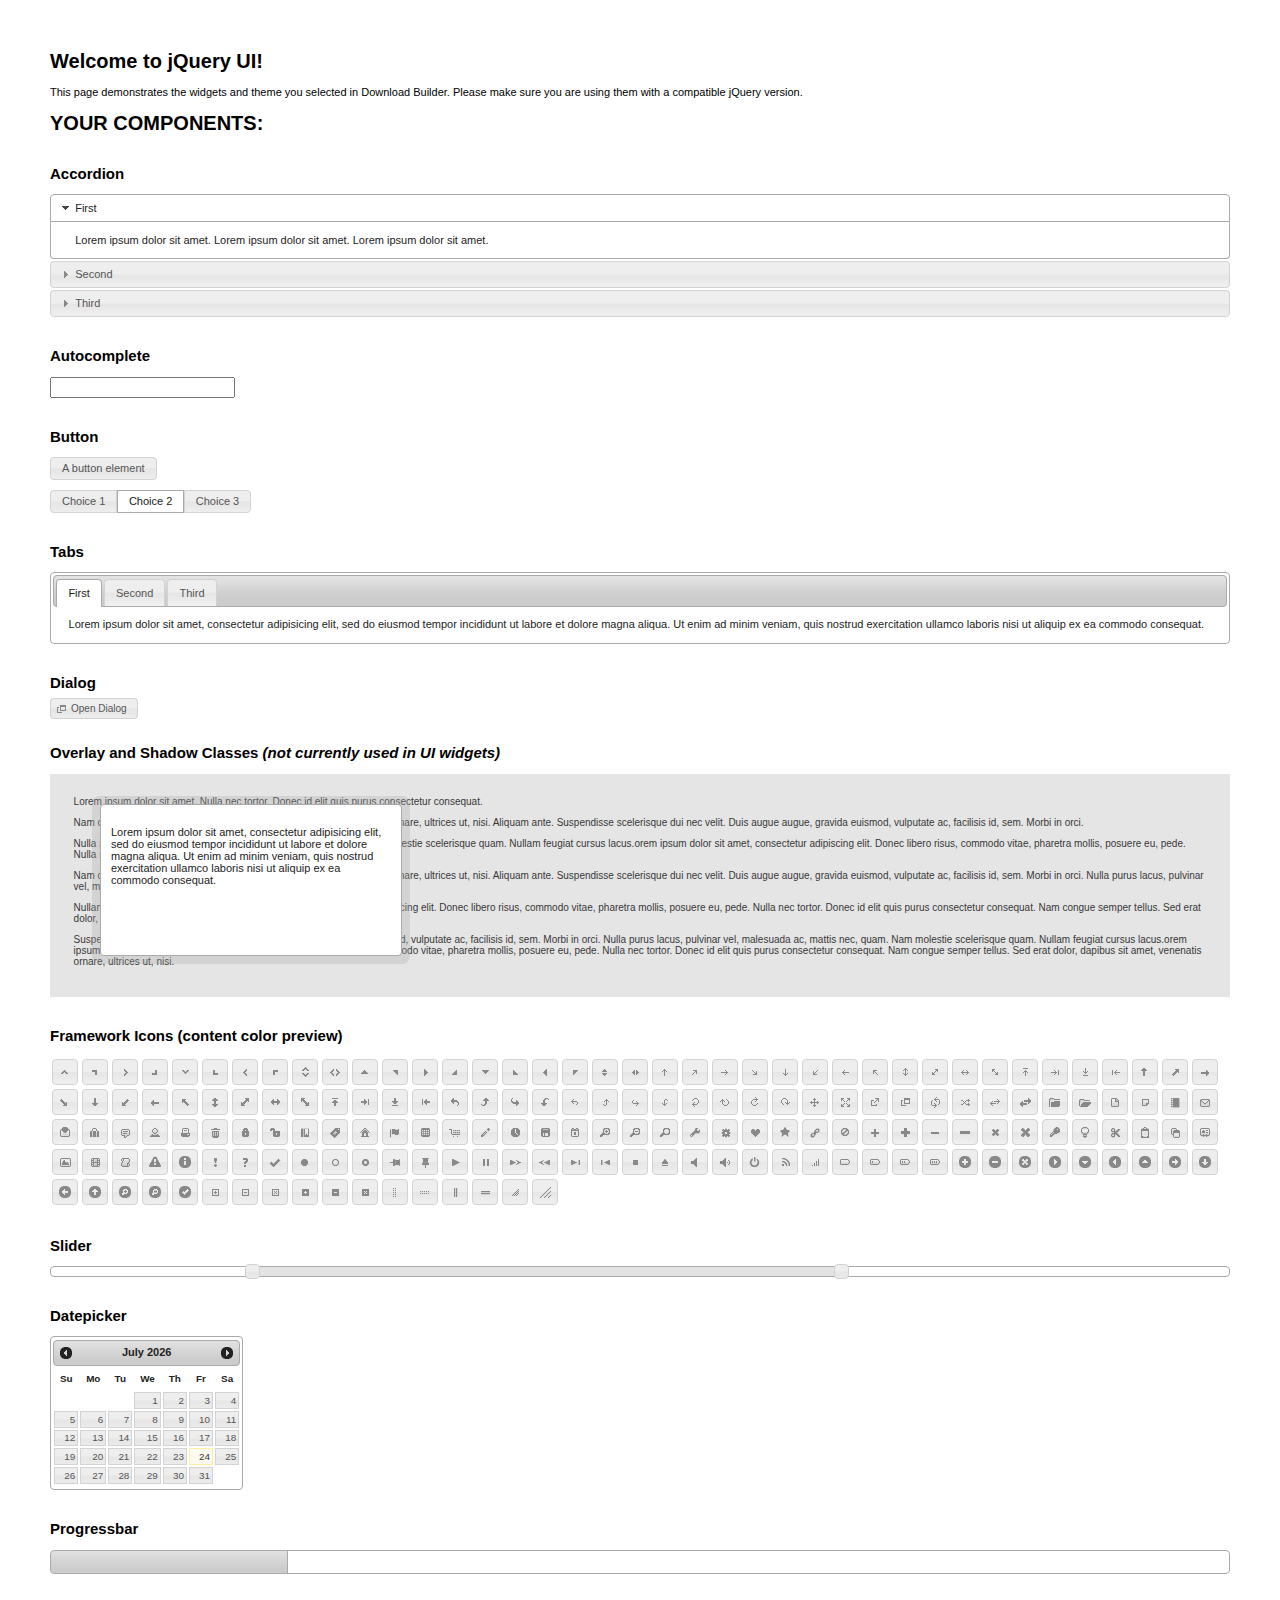
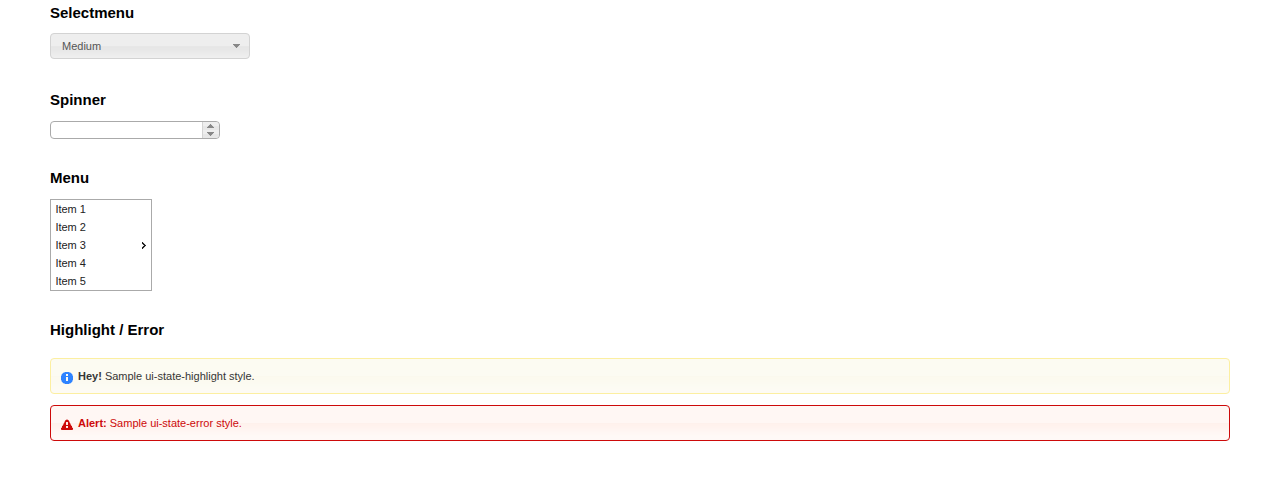
<file: assets/jquery-ui-1.11.4/index.html>
<!doctype html>
<html lang="us">
<head>
	<meta charset="utf-8">
	<title>jQuery UI Example Page</title>
	<link href="jquery-ui.css" rel="stylesheet">
	<style>
	body{
		font: 62.5% "Trebuchet MS", sans-serif;
		margin: 50px;
	}
	.demoHeaders {
		margin-top: 2em;
	}
	#dialog-link {
		padding: .4em 1em .4em 20px;
		text-decoration: none;
		position: relative;
	}
	#dialog-link span.ui-icon {
		margin: 0 5px 0 0;
		position: absolute;
		left: .2em;
		top: 50%;
		margin-top: -8px;
	}
	#icons {
		margin: 0;
		padding: 0;
	}
	#icons li {
		margin: 2px;
		position: relative;
		padding: 4px 0;
		cursor: pointer;
		float: left;
		list-style: none;
	}
	#icons span.ui-icon {
		float: left;
		margin: 0 4px;
	}
	.fakewindowcontain .ui-widget-overlay {
		position: absolute;
	}
	select {
		width: 200px;
	}
	</style>
</head>
<body>

<h1>Welcome to jQuery UI!</h1>

<div class="ui-widget">
	<p>This page demonstrates the widgets and theme you selected in Download Builder. Please make sure you are using them with a compatible jQuery version.</p>
</div>

<h1>YOUR COMPONENTS:</h1>


<!-- Accordion -->
<h2 class="demoHeaders">Accordion</h2>
<div id="accordion">
	<h3>First</h3>
	<div>Lorem ipsum dolor sit amet. Lorem ipsum dolor sit amet. Lorem ipsum dolor sit amet.</div>
	<h3>Second</h3>
	<div>Phasellus mattis tincidunt nibh.</div>
	<h3>Third</h3>
	<div>Nam dui erat, auctor a, dignissim quis.</div>
</div>



<!-- Autocomplete -->
<h2 class="demoHeaders">Autocomplete</h2>
<div>
	<input id="autocomplete" title="type &quot;a&quot;">
</div>



<!-- Button -->
<h2 class="demoHeaders">Button</h2>
<button id="button">A button element</button>
<form style="margin-top: 1em;">
	<div id="radioset">
		<input type="radio" id="radio1" name="radio"><label for="radio1">Choice 1</label>
		<input type="radio" id="radio2" name="radio" checked="checked"><label for="radio2">Choice 2</label>
		<input type="radio" id="radio3" name="radio"><label for="radio3">Choice 3</label>
	</div>
</form>



<!-- Tabs -->
<h2 class="demoHeaders">Tabs</h2>
<div id="tabs">
	<ul>
		<li><a href="#tabs-1">First</a></li>
		<li><a href="#tabs-2">Second</a></li>
		<li><a href="#tabs-3">Third</a></li>
	</ul>
	<div id="tabs-1">Lorem ipsum dolor sit amet, consectetur adipisicing elit, sed do eiusmod tempor incididunt ut labore et dolore magna aliqua. Ut enim ad minim veniam, quis nostrud exercitation ullamco laboris nisi ut aliquip ex ea commodo consequat.</div>
	<div id="tabs-2">Phasellus mattis tincidunt nibh. Cras orci urna, blandit id, pretium vel, aliquet ornare, felis. Maecenas scelerisque sem non nisl. Fusce sed lorem in enim dictum bibendum.</div>
	<div id="tabs-3">Nam dui erat, auctor a, dignissim quis, sollicitudin eu, felis. Pellentesque nisi urna, interdum eget, sagittis et, consequat vestibulum, lacus. Mauris porttitor ullamcorper augue.</div>
</div>



<!-- Dialog NOTE: Dialog is not generated by UI in this demo so it can be visually styled in themeroller-->
<h2 class="demoHeaders">Dialog</h2>
<p><a href="#" id="dialog-link" class="ui-state-default ui-corner-all"><span class="ui-icon ui-icon-newwin"></span>Open Dialog</a></p>

<h2 class="demoHeaders">Overlay and Shadow Classes <em>(not currently used in UI widgets)</em></h2>
<div style="position: relative; width: 96%; height: 200px; padding:1% 2%; overflow:hidden;" class="fakewindowcontain">
	<p>Lorem ipsum dolor sit amet,  Nulla nec tortor. Donec id elit quis purus consectetur consequat. </p><p>Nam congue semper tellus. Sed erat dolor, dapibus sit amet, venenatis ornare, ultrices ut, nisi. Aliquam ante. Suspendisse scelerisque dui nec velit. Duis augue augue, gravida euismod, vulputate ac, facilisis id, sem. Morbi in orci. </p><p>Nulla purus lacus, pulvinar vel, malesuada ac, mattis nec, quam. Nam molestie scelerisque quam. Nullam feugiat cursus lacus.orem ipsum dolor sit amet, consectetur adipiscing elit. Donec libero risus, commodo vitae, pharetra mollis, posuere eu, pede. Nulla nec tortor. Donec id elit quis purus consectetur consequat. </p><p>Nam congue semper tellus. Sed erat dolor, dapibus sit amet, venenatis ornare, ultrices ut, nisi. Aliquam ante. Suspendisse scelerisque dui nec velit. Duis augue augue, gravida euismod, vulputate ac, facilisis id, sem. Morbi in orci. Nulla purus lacus, pulvinar vel, malesuada ac, mattis nec, quam. Nam molestie scelerisque quam. </p><p>Nullam feugiat cursus lacus.orem ipsum dolor sit amet, consectetur adipiscing elit. Donec libero risus, commodo vitae, pharetra mollis, posuere eu, pede. Nulla nec tortor. Donec id elit quis purus consectetur consequat. Nam congue semper tellus. Sed erat dolor, dapibus sit amet, venenatis ornare, ultrices ut, nisi. Aliquam ante. </p><p>Suspendisse scelerisque dui nec velit. Duis augue augue, gravida euismod, vulputate ac, facilisis id, sem. Morbi in orci. Nulla purus lacus, pulvinar vel, malesuada ac, mattis nec, quam. Nam molestie scelerisque quam. Nullam feugiat cursus lacus.orem ipsum dolor sit amet, consectetur adipiscing elit. Donec libero risus, commodo vitae, pharetra mollis, posuere eu, pede. Nulla nec tortor. Donec id elit quis purus consectetur consequat. Nam congue semper tellus. Sed erat dolor, dapibus sit amet, venenatis ornare, ultrices ut, nisi. </p>

	<!-- ui-dialog -->
	<div class="ui-overlay"><div class="ui-widget-overlay"></div><div class="ui-widget-shadow ui-corner-all" style="width: 302px; height: 152px; position: absolute; left: 50px; top: 30px;"></div></div>
	<div style="position: absolute; width: 280px; height: 130px;left: 50px; top: 30px; padding: 10px;" class="ui-widget ui-widget-content ui-corner-all">
		<div class="ui-dialog-content ui-widget-content" style="background: none; border: 0;">
			<p>Lorem ipsum dolor sit amet, consectetur adipisicing elit, sed do eiusmod tempor incididunt ut labore et dolore magna aliqua. Ut enim ad minim veniam, quis nostrud exercitation ullamco laboris nisi ut aliquip ex ea commodo consequat.</p>
		</div>
	</div>

</div>

<!-- ui-dialog -->
<div id="dialog" title="Dialog Title">
	<p>Lorem ipsum dolor sit amet, consectetur adipisicing elit, sed do eiusmod tempor incididunt ut labore et dolore magna aliqua. Ut enim ad minim veniam, quis nostrud exercitation ullamco laboris nisi ut aliquip ex ea commodo consequat.</p>
</div>



<h2 class="demoHeaders">Framework Icons (content color preview)</h2>
<ul id="icons" class="ui-widget ui-helper-clearfix">
	<li class="ui-state-default ui-corner-all" title=".ui-icon-carat-1-n"><span class="ui-icon ui-icon-carat-1-n"></span></li>
	<li class="ui-state-default ui-corner-all" title=".ui-icon-carat-1-ne"><span class="ui-icon ui-icon-carat-1-ne"></span></li>
	<li class="ui-state-default ui-corner-all" title=".ui-icon-carat-1-e"><span class="ui-icon ui-icon-carat-1-e"></span></li>
	<li class="ui-state-default ui-corner-all" title=".ui-icon-carat-1-se"><span class="ui-icon ui-icon-carat-1-se"></span></li>
	<li class="ui-state-default ui-corner-all" title=".ui-icon-carat-1-s"><span class="ui-icon ui-icon-carat-1-s"></span></li>
	<li class="ui-state-default ui-corner-all" title=".ui-icon-carat-1-sw"><span class="ui-icon ui-icon-carat-1-sw"></span></li>
	<li class="ui-state-default ui-corner-all" title=".ui-icon-carat-1-w"><span class="ui-icon ui-icon-carat-1-w"></span></li>
	<li class="ui-state-default ui-corner-all" title=".ui-icon-carat-1-nw"><span class="ui-icon ui-icon-carat-1-nw"></span></li>
	<li class="ui-state-default ui-corner-all" title=".ui-icon-carat-2-n-s"><span class="ui-icon ui-icon-carat-2-n-s"></span></li>
	<li class="ui-state-default ui-corner-all" title=".ui-icon-carat-2-e-w"><span class="ui-icon ui-icon-carat-2-e-w"></span></li>
	<li class="ui-state-default ui-corner-all" title=".ui-icon-triangle-1-n"><span class="ui-icon ui-icon-triangle-1-n"></span></li>
	<li class="ui-state-default ui-corner-all" title=".ui-icon-triangle-1-ne"><span class="ui-icon ui-icon-triangle-1-ne"></span></li>
	<li class="ui-state-default ui-corner-all" title=".ui-icon-triangle-1-e"><span class="ui-icon ui-icon-triangle-1-e"></span></li>
	<li class="ui-state-default ui-corner-all" title=".ui-icon-triangle-1-se"><span class="ui-icon ui-icon-triangle-1-se"></span></li>
	<li class="ui-state-default ui-corner-all" title=".ui-icon-triangle-1-s"><span class="ui-icon ui-icon-triangle-1-s"></span></li>
	<li class="ui-state-default ui-corner-all" title=".ui-icon-triangle-1-sw"><span class="ui-icon ui-icon-triangle-1-sw"></span></li>
	<li class="ui-state-default ui-corner-all" title=".ui-icon-triangle-1-w"><span class="ui-icon ui-icon-triangle-1-w"></span></li>
	<li class="ui-state-default ui-corner-all" title=".ui-icon-triangle-1-nw"><span class="ui-icon ui-icon-triangle-1-nw"></span></li>
	<li class="ui-state-default ui-corner-all" title=".ui-icon-triangle-2-n-s"><span class="ui-icon ui-icon-triangle-2-n-s"></span></li>
	<li class="ui-state-default ui-corner-all" title=".ui-icon-triangle-2-e-w"><span class="ui-icon ui-icon-triangle-2-e-w"></span></li>
	<li class="ui-state-default ui-corner-all" title=".ui-icon-arrow-1-n"><span class="ui-icon ui-icon-arrow-1-n"></span></li>
	<li class="ui-state-default ui-corner-all" title=".ui-icon-arrow-1-ne"><span class="ui-icon ui-icon-arrow-1-ne"></span></li>
	<li class="ui-state-default ui-corner-all" title=".ui-icon-arrow-1-e"><span class="ui-icon ui-icon-arrow-1-e"></span></li>
	<li class="ui-state-default ui-corner-all" title=".ui-icon-arrow-1-se"><span class="ui-icon ui-icon-arrow-1-se"></span></li>
	<li class="ui-state-default ui-corner-all" title=".ui-icon-arrow-1-s"><span class="ui-icon ui-icon-arrow-1-s"></span></li>
	<li class="ui-state-default ui-corner-all" title=".ui-icon-arrow-1-sw"><span class="ui-icon ui-icon-arrow-1-sw"></span></li>
	<li class="ui-state-default ui-corner-all" title=".ui-icon-arrow-1-w"><span class="ui-icon ui-icon-arrow-1-w"></span></li>
	<li class="ui-state-default ui-corner-all" title=".ui-icon-arrow-1-nw"><span class="ui-icon ui-icon-arrow-1-nw"></span></li>
	<li class="ui-state-default ui-corner-all" title=".ui-icon-arrow-2-n-s"><span class="ui-icon ui-icon-arrow-2-n-s"></span></li>
	<li class="ui-state-default ui-corner-all" title=".ui-icon-arrow-2-ne-sw"><span class="ui-icon ui-icon-arrow-2-ne-sw"></span></li>
	<li class="ui-state-default ui-corner-all" title=".ui-icon-arrow-2-e-w"><span class="ui-icon ui-icon-arrow-2-e-w"></span></li>
	<li class="ui-state-default ui-corner-all" title=".ui-icon-arrow-2-se-nw"><span class="ui-icon ui-icon-arrow-2-se-nw"></span></li>
	<li class="ui-state-default ui-corner-all" title=".ui-icon-arrowstop-1-n"><span class="ui-icon ui-icon-arrowstop-1-n"></span></li>
	<li class="ui-state-default ui-corner-all" title=".ui-icon-arrowstop-1-e"><span class="ui-icon ui-icon-arrowstop-1-e"></span></li>
	<li class="ui-state-default ui-corner-all" title=".ui-icon-arrowstop-1-s"><span class="ui-icon ui-icon-arrowstop-1-s"></span></li>
	<li class="ui-state-default ui-corner-all" title=".ui-icon-arrowstop-1-w"><span class="ui-icon ui-icon-arrowstop-1-w"></span></li>
	<li class="ui-state-default ui-corner-all" title=".ui-icon-arrowthick-1-n"><span class="ui-icon ui-icon-arrowthick-1-n"></span></li>
	<li class="ui-state-default ui-corner-all" title=".ui-icon-arrowthick-1-ne"><span class="ui-icon ui-icon-arrowthick-1-ne"></span></li>
	<li class="ui-state-default ui-corner-all" title=".ui-icon-arrowthick-1-e"><span class="ui-icon ui-icon-arrowthick-1-e"></span></li>
	<li class="ui-state-default ui-corner-all" title=".ui-icon-arrowthick-1-se"><span class="ui-icon ui-icon-arrowthick-1-se"></span></li>
	<li class="ui-state-default ui-corner-all" title=".ui-icon-arrowthick-1-s"><span class="ui-icon ui-icon-arrowthick-1-s"></span></li>
	<li class="ui-state-default ui-corner-all" title=".ui-icon-arrowthick-1-sw"><span class="ui-icon ui-icon-arrowthick-1-sw"></span></li>
	<li class="ui-state-default ui-corner-all" title=".ui-icon-arrowthick-1-w"><span class="ui-icon ui-icon-arrowthick-1-w"></span></li>
	<li class="ui-state-default ui-corner-all" title=".ui-icon-arrowthick-1-nw"><span class="ui-icon ui-icon-arrowthick-1-nw"></span></li>
	<li class="ui-state-default ui-corner-all" title=".ui-icon-arrowthick-2-n-s"><span class="ui-icon ui-icon-arrowthick-2-n-s"></span></li>
	<li class="ui-state-default ui-corner-all" title=".ui-icon-arrowthick-2-ne-sw"><span class="ui-icon ui-icon-arrowthick-2-ne-sw"></span></li>
	<li class="ui-state-default ui-corner-all" title=".ui-icon-arrowthick-2-e-w"><span class="ui-icon ui-icon-arrowthick-2-e-w"></span></li>
	<li class="ui-state-default ui-corner-all" title=".ui-icon-arrowthick-2-se-nw"><span class="ui-icon ui-icon-arrowthick-2-se-nw"></span></li>
	<li class="ui-state-default ui-corner-all" title=".ui-icon-arrowthickstop-1-n"><span class="ui-icon ui-icon-arrowthickstop-1-n"></span></li>
	<li class="ui-state-default ui-corner-all" title=".ui-icon-arrowthickstop-1-e"><span class="ui-icon ui-icon-arrowthickstop-1-e"></span></li>
	<li class="ui-state-default ui-corner-all" title=".ui-icon-arrowthickstop-1-s"><span class="ui-icon ui-icon-arrowthickstop-1-s"></span></li>
	<li class="ui-state-default ui-corner-all" title=".ui-icon-arrowthickstop-1-w"><span class="ui-icon ui-icon-arrowthickstop-1-w"></span></li>
	<li class="ui-state-default ui-corner-all" title=".ui-icon-arrowreturnthick-1-w"><span class="ui-icon ui-icon-arrowreturnthick-1-w"></span></li>
	<li class="ui-state-default ui-corner-all" title=".ui-icon-arrowreturnthick-1-n"><span class="ui-icon ui-icon-arrowreturnthick-1-n"></span></li>
	<li class="ui-state-default ui-corner-all" title=".ui-icon-arrowreturnthick-1-e"><span class="ui-icon ui-icon-arrowreturnthick-1-e"></span></li>
	<li class="ui-state-default ui-corner-all" title=".ui-icon-arrowreturnthick-1-s"><span class="ui-icon ui-icon-arrowreturnthick-1-s"></span></li>
	<li class="ui-state-default ui-corner-all" title=".ui-icon-arrowreturn-1-w"><span class="ui-icon ui-icon-arrowreturn-1-w"></span></li>
	<li class="ui-state-default ui-corner-all" title=".ui-icon-arrowreturn-1-n"><span class="ui-icon ui-icon-arrowreturn-1-n"></span></li>
	<li class="ui-state-default ui-corner-all" title=".ui-icon-arrowreturn-1-e"><span class="ui-icon ui-icon-arrowreturn-1-e"></span></li>
	<li class="ui-state-default ui-corner-all" title=".ui-icon-arrowreturn-1-s"><span class="ui-icon ui-icon-arrowreturn-1-s"></span></li>
	<li class="ui-state-default ui-corner-all" title=".ui-icon-arrowrefresh-1-w"><span class="ui-icon ui-icon-arrowrefresh-1-w"></span></li>
	<li class="ui-state-default ui-corner-all" title=".ui-icon-arrowrefresh-1-n"><span class="ui-icon ui-icon-arrowrefresh-1-n"></span></li>
	<li class="ui-state-default ui-corner-all" title=".ui-icon-arrowrefresh-1-e"><span class="ui-icon ui-icon-arrowrefresh-1-e"></span></li>
	<li class="ui-state-default ui-corner-all" title=".ui-icon-arrowrefresh-1-s"><span class="ui-icon ui-icon-arrowrefresh-1-s"></span></li>
	<li class="ui-state-default ui-corner-all" title=".ui-icon-arrow-4"><span class="ui-icon ui-icon-arrow-4"></span></li>
	<li class="ui-state-default ui-corner-all" title=".ui-icon-arrow-4-diag"><span class="ui-icon ui-icon-arrow-4-diag"></span></li>
	<li class="ui-state-default ui-corner-all" title=".ui-icon-extlink"><span class="ui-icon ui-icon-extlink"></span></li>
	<li class="ui-state-default ui-corner-all" title=".ui-icon-newwin"><span class="ui-icon ui-icon-newwin"></span></li>
	<li class="ui-state-default ui-corner-all" title=".ui-icon-refresh"><span class="ui-icon ui-icon-refresh"></span></li>
	<li class="ui-state-default ui-corner-all" title=".ui-icon-shuffle"><span class="ui-icon ui-icon-shuffle"></span></li>
	<li class="ui-state-default ui-corner-all" title=".ui-icon-transfer-e-w"><span class="ui-icon ui-icon-transfer-e-w"></span></li>
	<li class="ui-state-default ui-corner-all" title=".ui-icon-transferthick-e-w"><span class="ui-icon ui-icon-transferthick-e-w"></span></li>
	<li class="ui-state-default ui-corner-all" title=".ui-icon-folder-collapsed"><span class="ui-icon ui-icon-folder-collapsed"></span></li>
	<li class="ui-state-default ui-corner-all" title=".ui-icon-folder-open"><span class="ui-icon ui-icon-folder-open"></span></li>
	<li class="ui-state-default ui-corner-all" title=".ui-icon-document"><span class="ui-icon ui-icon-document"></span></li>
	<li class="ui-state-default ui-corner-all" title=".ui-icon-document-b"><span class="ui-icon ui-icon-document-b"></span></li>
	<li class="ui-state-default ui-corner-all" title=".ui-icon-note"><span class="ui-icon ui-icon-note"></span></li>
	<li class="ui-state-default ui-corner-all" title=".ui-icon-mail-closed"><span class="ui-icon ui-icon-mail-closed"></span></li>
	<li class="ui-state-default ui-corner-all" title=".ui-icon-mail-open"><span class="ui-icon ui-icon-mail-open"></span></li>
	<li class="ui-state-default ui-corner-all" title=".ui-icon-suitcase"><span class="ui-icon ui-icon-suitcase"></span></li>
	<li class="ui-state-default ui-corner-all" title=".ui-icon-comment"><span class="ui-icon ui-icon-comment"></span></li>
	<li class="ui-state-default ui-corner-all" title=".ui-icon-person"><span class="ui-icon ui-icon-person"></span></li>
	<li class="ui-state-default ui-corner-all" title=".ui-icon-print"><span class="ui-icon ui-icon-print"></span></li>
	<li class="ui-state-default ui-corner-all" title=".ui-icon-trash"><span class="ui-icon ui-icon-trash"></span></li>
	<li class="ui-state-default ui-corner-all" title=".ui-icon-locked"><span class="ui-icon ui-icon-locked"></span></li>
	<li class="ui-state-default ui-corner-all" title=".ui-icon-unlocked"><span class="ui-icon ui-icon-unlocked"></span></li>
	<li class="ui-state-default ui-corner-all" title=".ui-icon-bookmark"><span class="ui-icon ui-icon-bookmark"></span></li>
	<li class="ui-state-default ui-corner-all" title=".ui-icon-tag"><span class="ui-icon ui-icon-tag"></span></li>
	<li class="ui-state-default ui-corner-all" title=".ui-icon-home"><span class="ui-icon ui-icon-home"></span></li>
	<li class="ui-state-default ui-corner-all" title=".ui-icon-flag"><span class="ui-icon ui-icon-flag"></span></li>
	<li class="ui-state-default ui-corner-all" title=".ui-icon-calculator"><span class="ui-icon ui-icon-calculator"></span></li>
	<li class="ui-state-default ui-corner-all" title=".ui-icon-cart"><span class="ui-icon ui-icon-cart"></span></li>
	<li class="ui-state-default ui-corner-all" title=".ui-icon-pencil"><span class="ui-icon ui-icon-pencil"></span></li>
	<li class="ui-state-default ui-corner-all" title=".ui-icon-clock"><span class="ui-icon ui-icon-clock"></span></li>
	<li class="ui-state-default ui-corner-all" title=".ui-icon-disk"><span class="ui-icon ui-icon-disk"></span></li>
	<li class="ui-state-default ui-corner-all" title=".ui-icon-calendar"><span class="ui-icon ui-icon-calendar"></span></li>
	<li class="ui-state-default ui-corner-all" title=".ui-icon-zoomin"><span class="ui-icon ui-icon-zoomin"></span></li>
	<li class="ui-state-default ui-corner-all" title=".ui-icon-zoomout"><span class="ui-icon ui-icon-zoomout"></span></li>
	<li class="ui-state-default ui-corner-all" title=".ui-icon-search"><span class="ui-icon ui-icon-search"></span></li>
	<li class="ui-state-default ui-corner-all" title=".ui-icon-wrench"><span class="ui-icon ui-icon-wrench"></span></li>
	<li class="ui-state-default ui-corner-all" title=".ui-icon-gear"><span class="ui-icon ui-icon-gear"></span></li>
	<li class="ui-state-default ui-corner-all" title=".ui-icon-heart"><span class="ui-icon ui-icon-heart"></span></li>
	<li class="ui-state-default ui-corner-all" title=".ui-icon-star"><span class="ui-icon ui-icon-star"></span></li>
	<li class="ui-state-default ui-corner-all" title=".ui-icon-link"><span class="ui-icon ui-icon-link"></span></li>
	<li class="ui-state-default ui-corner-all" title=".ui-icon-cancel"><span class="ui-icon ui-icon-cancel"></span></li>
	<li class="ui-state-default ui-corner-all" title=".ui-icon-plus"><span class="ui-icon ui-icon-plus"></span></li>
	<li class="ui-state-default ui-corner-all" title=".ui-icon-plusthick"><span class="ui-icon ui-icon-plusthick"></span></li>
	<li class="ui-state-default ui-corner-all" title=".ui-icon-minus"><span class="ui-icon ui-icon-minus"></span></li>
	<li class="ui-state-default ui-corner-all" title=".ui-icon-minusthick"><span class="ui-icon ui-icon-minusthick"></span></li>
	<li class="ui-state-default ui-corner-all" title=".ui-icon-close"><span class="ui-icon ui-icon-close"></span></li>
	<li class="ui-state-default ui-corner-all" title=".ui-icon-closethick"><span class="ui-icon ui-icon-closethick"></span></li>
	<li class="ui-state-default ui-corner-all" title=".ui-icon-key"><span class="ui-icon ui-icon-key"></span></li>
	<li class="ui-state-default ui-corner-all" title=".ui-icon-lightbulb"><span class="ui-icon ui-icon-lightbulb"></span></li>
	<li class="ui-state-default ui-corner-all" title=".ui-icon-scissors"><span class="ui-icon ui-icon-scissors"></span></li>
	<li class="ui-state-default ui-corner-all" title=".ui-icon-clipboard"><span class="ui-icon ui-icon-clipboard"></span></li>
	<li class="ui-state-default ui-corner-all" title=".ui-icon-copy"><span class="ui-icon ui-icon-copy"></span></li>
	<li class="ui-state-default ui-corner-all" title=".ui-icon-contact"><span class="ui-icon ui-icon-contact"></span></li>
	<li class="ui-state-default ui-corner-all" title=".ui-icon-image"><span class="ui-icon ui-icon-image"></span></li>
	<li class="ui-state-default ui-corner-all" title=".ui-icon-video"><span class="ui-icon ui-icon-video"></span></li>
	<li class="ui-state-default ui-corner-all" title=".ui-icon-script"><span class="ui-icon ui-icon-script"></span></li>
	<li class="ui-state-default ui-corner-all" title=".ui-icon-alert"><span class="ui-icon ui-icon-alert"></span></li>
	<li class="ui-state-default ui-corner-all" title=".ui-icon-info"><span class="ui-icon ui-icon-info"></span></li>
	<li class="ui-state-default ui-corner-all" title=".ui-icon-notice"><span class="ui-icon ui-icon-notice"></span></li>
	<li class="ui-state-default ui-corner-all" title=".ui-icon-help"><span class="ui-icon ui-icon-help"></span></li>
	<li class="ui-state-default ui-corner-all" title=".ui-icon-check"><span class="ui-icon ui-icon-check"></span></li>
	<li class="ui-state-default ui-corner-all" title=".ui-icon-bullet"><span class="ui-icon ui-icon-bullet"></span></li>
	<li class="ui-state-default ui-corner-all" title=".ui-icon-radio-off"><span class="ui-icon ui-icon-radio-off"></span></li>
	<li class="ui-state-default ui-corner-all" title=".ui-icon-radio-on"><span class="ui-icon ui-icon-radio-on"></span></li>
	<li class="ui-state-default ui-corner-all" title=".ui-icon-pin-w"><span class="ui-icon ui-icon-pin-w"></span></li>
	<li class="ui-state-default ui-corner-all" title=".ui-icon-pin-s"><span class="ui-icon ui-icon-pin-s"></span></li>
	<li class="ui-state-default ui-corner-all" title=".ui-icon-play"><span class="ui-icon ui-icon-play"></span></li>
	<li class="ui-state-default ui-corner-all" title=".ui-icon-pause"><span class="ui-icon ui-icon-pause"></span></li>
	<li class="ui-state-default ui-corner-all" title=".ui-icon-seek-next"><span class="ui-icon ui-icon-seek-next"></span></li>
	<li class="ui-state-default ui-corner-all" title=".ui-icon-seek-prev"><span class="ui-icon ui-icon-seek-prev"></span></li>
	<li class="ui-state-default ui-corner-all" title=".ui-icon-seek-end"><span class="ui-icon ui-icon-seek-end"></span></li>
	<li class="ui-state-default ui-corner-all" title=".ui-icon-seek-first"><span class="ui-icon ui-icon-seek-first"></span></li>
	<li class="ui-state-default ui-corner-all" title=".ui-icon-stop"><span class="ui-icon ui-icon-stop"></span></li>
	<li class="ui-state-default ui-corner-all" title=".ui-icon-eject"><span class="ui-icon ui-icon-eject"></span></li>
	<li class="ui-state-default ui-corner-all" title=".ui-icon-volume-off"><span class="ui-icon ui-icon-volume-off"></span></li>
	<li class="ui-state-default ui-corner-all" title=".ui-icon-volume-on"><span class="ui-icon ui-icon-volume-on"></span></li>
	<li class="ui-state-default ui-corner-all" title=".ui-icon-power"><span class="ui-icon ui-icon-power"></span></li>
	<li class="ui-state-default ui-corner-all" title=".ui-icon-signal-diag"><span class="ui-icon ui-icon-signal-diag"></span></li>
	<li class="ui-state-default ui-corner-all" title=".ui-icon-signal"><span class="ui-icon ui-icon-signal"></span></li>
	<li class="ui-state-default ui-corner-all" title=".ui-icon-battery-0"><span class="ui-icon ui-icon-battery-0"></span></li>
	<li class="ui-state-default ui-corner-all" title=".ui-icon-battery-1"><span class="ui-icon ui-icon-battery-1"></span></li>
	<li class="ui-state-default ui-corner-all" title=".ui-icon-battery-2"><span class="ui-icon ui-icon-battery-2"></span></li>
	<li class="ui-state-default ui-corner-all" title=".ui-icon-battery-3"><span class="ui-icon ui-icon-battery-3"></span></li>
	<li class="ui-state-default ui-corner-all" title=".ui-icon-circle-plus"><span class="ui-icon ui-icon-circle-plus"></span></li>
	<li class="ui-state-default ui-corner-all" title=".ui-icon-circle-minus"><span class="ui-icon ui-icon-circle-minus"></span></li>
	<li class="ui-state-default ui-corner-all" title=".ui-icon-circle-close"><span class="ui-icon ui-icon-circle-close"></span></li>
	<li class="ui-state-default ui-corner-all" title=".ui-icon-circle-triangle-e"><span class="ui-icon ui-icon-circle-triangle-e"></span></li>
	<li class="ui-state-default ui-corner-all" title=".ui-icon-circle-triangle-s"><span class="ui-icon ui-icon-circle-triangle-s"></span></li>
	<li class="ui-state-default ui-corner-all" title=".ui-icon-circle-triangle-w"><span class="ui-icon ui-icon-circle-triangle-w"></span></li>
	<li class="ui-state-default ui-corner-all" title=".ui-icon-circle-triangle-n"><span class="ui-icon ui-icon-circle-triangle-n"></span></li>
	<li class="ui-state-default ui-corner-all" title=".ui-icon-circle-arrow-e"><span class="ui-icon ui-icon-circle-arrow-e"></span></li>
	<li class="ui-state-default ui-corner-all" title=".ui-icon-circle-arrow-s"><span class="ui-icon ui-icon-circle-arrow-s"></span></li>
	<li class="ui-state-default ui-corner-all" title=".ui-icon-circle-arrow-w"><span class="ui-icon ui-icon-circle-arrow-w"></span></li>
	<li class="ui-state-default ui-corner-all" title=".ui-icon-circle-arrow-n"><span class="ui-icon ui-icon-circle-arrow-n"></span></li>
	<li class="ui-state-default ui-corner-all" title=".ui-icon-circle-zoomin"><span class="ui-icon ui-icon-circle-zoomin"></span></li>
	<li class="ui-state-default ui-corner-all" title=".ui-icon-circle-zoomout"><span class="ui-icon ui-icon-circle-zoomout"></span></li>
	<li class="ui-state-default ui-corner-all" title=".ui-icon-circle-check"><span class="ui-icon ui-icon-circle-check"></span></li>
	<li class="ui-state-default ui-corner-all" title=".ui-icon-circlesmall-plus"><span class="ui-icon ui-icon-circlesmall-plus"></span></li>
	<li class="ui-state-default ui-corner-all" title=".ui-icon-circlesmall-minus"><span class="ui-icon ui-icon-circlesmall-minus"></span></li>
	<li class="ui-state-default ui-corner-all" title=".ui-icon-circlesmall-close"><span class="ui-icon ui-icon-circlesmall-close"></span></li>
	<li class="ui-state-default ui-corner-all" title=".ui-icon-squaresmall-plus"><span class="ui-icon ui-icon-squaresmall-plus"></span></li>
	<li class="ui-state-default ui-corner-all" title=".ui-icon-squaresmall-minus"><span class="ui-icon ui-icon-squaresmall-minus"></span></li>
	<li class="ui-state-default ui-corner-all" title=".ui-icon-squaresmall-close"><span class="ui-icon ui-icon-squaresmall-close"></span></li>
	<li class="ui-state-default ui-corner-all" title=".ui-icon-grip-dotted-vertical"><span class="ui-icon ui-icon-grip-dotted-vertical"></span></li>
	<li class="ui-state-default ui-corner-all" title=".ui-icon-grip-dotted-horizontal"><span class="ui-icon ui-icon-grip-dotted-horizontal"></span></li>
	<li class="ui-state-default ui-corner-all" title=".ui-icon-grip-solid-vertical"><span class="ui-icon ui-icon-grip-solid-vertical"></span></li>
	<li class="ui-state-default ui-corner-all" title=".ui-icon-grip-solid-horizontal"><span class="ui-icon ui-icon-grip-solid-horizontal"></span></li>
	<li class="ui-state-default ui-corner-all" title=".ui-icon-gripsmall-diagonal-se"><span class="ui-icon ui-icon-gripsmall-diagonal-se"></span></li>
	<li class="ui-state-default ui-corner-all" title=".ui-icon-grip-diagonal-se"><span class="ui-icon ui-icon-grip-diagonal-se"></span></li>
</ul>


<!-- Slider -->
<h2 class="demoHeaders">Slider</h2>
<div id="slider"></div>



<!-- Datepicker -->
<h2 class="demoHeaders">Datepicker</h2>
<div id="datepicker"></div>



<!-- Progressbar -->
<h2 class="demoHeaders">Progressbar</h2>
<div id="progressbar"></div>



<!-- Progressbar -->
<h2 class="demoHeaders">Selectmenu</h2>
<select id="selectmenu">
	<option>Slower</option>
	<option>Slow</option>
	<option selected="selected">Medium</option>
	<option>Fast</option>
	<option>Faster</option>
</select>



<!-- Spinner -->
<h2 class="demoHeaders">Spinner</h2>
<input id="spinner">



<!-- Menu -->
<h2 class="demoHeaders">Menu</h2>
<ul style="width:100px;" id="menu">
	<li>Item 1</li>
	<li>Item 2</li>
	<li>Item 3
		<ul>
			<li>Item 3-1</li>
			<li>Item 3-2</li>
			<li>Item 3-3</li>
			<li>Item 3-4</li>
			<li>Item 3-5</li>
		</ul>
	</li>
	<li>Item 4</li>
	<li>Item 5</li>
</ul>




<!-- Highlight / Error -->
<h2 class="demoHeaders">Highlight / Error</h2>
<div class="ui-widget">
	<div class="ui-state-highlight ui-corner-all" style="margin-top: 20px; padding: 0 .7em;">
		<p><span class="ui-icon ui-icon-info" style="float: left; margin-right: .3em;"></span>
		<strong>Hey!</strong> Sample ui-state-highlight style.</p>
	</div>
</div>
<br>
<div class="ui-widget">
	<div class="ui-state-error ui-corner-all" style="padding: 0 .7em;">
		<p><span class="ui-icon ui-icon-alert" style="float: left; margin-right: .3em;"></span>
		<strong>Alert:</strong> Sample ui-state-error style.</p>
	</div>
</div>

<script src="external/jquery/jquery.js"></script>
<script src="jquery-ui.js"></script>
<script>

$( "#accordion" ).accordion();



var availableTags = [
	"ActionScript",
	"AppleScript",
	"Asp",
	"BASIC",
	"C",
	"C++",
	"Clojure",
	"COBOL",
	"ColdFusion",
	"Erlang",
	"Fortran",
	"Groovy",
	"Haskell",
	"Java",
	"JavaScript",
	"Lisp",
	"Perl",
	"PHP",
	"Python",
	"Ruby",
	"Scala",
	"Scheme"
];
$( "#autocomplete" ).autocomplete({
	source: availableTags
});



$( "#button" ).button();
$( "#radioset" ).buttonset();



$( "#tabs" ).tabs();



$( "#dialog" ).dialog({
	autoOpen: false,
	width: 400,
	buttons: [
		{
			text: "Ok",
			click: function() {
				$( this ).dialog( "close" );
			}
		},
		{
			text: "Cancel",
			click: function() {
				$( this ).dialog( "close" );
			}
		}
	]
});

// Link to open the dialog
$( "#dialog-link" ).click(function( event ) {
	$( "#dialog" ).dialog( "open" );
	event.preventDefault();
});



$( "#datepicker" ).datepicker({
	inline: true
});



$( "#slider" ).slider({
	range: true,
	values: [ 17, 67 ]
});



$( "#progressbar" ).progressbar({
	value: 20
});



$( "#spinner" ).spinner();



$( "#menu" ).menu();





$( "#selectmenu" ).selectmenu();


// Hover states on the static widgets
$( "#dialog-link, #icons li" ).hover(
	function() {
		$( this ).addClass( "ui-state-hover" );
	},
	function() {
		$( this ).removeClass( "ui-state-hover" );
	}
);
</script>
</body>
</html>
</file>
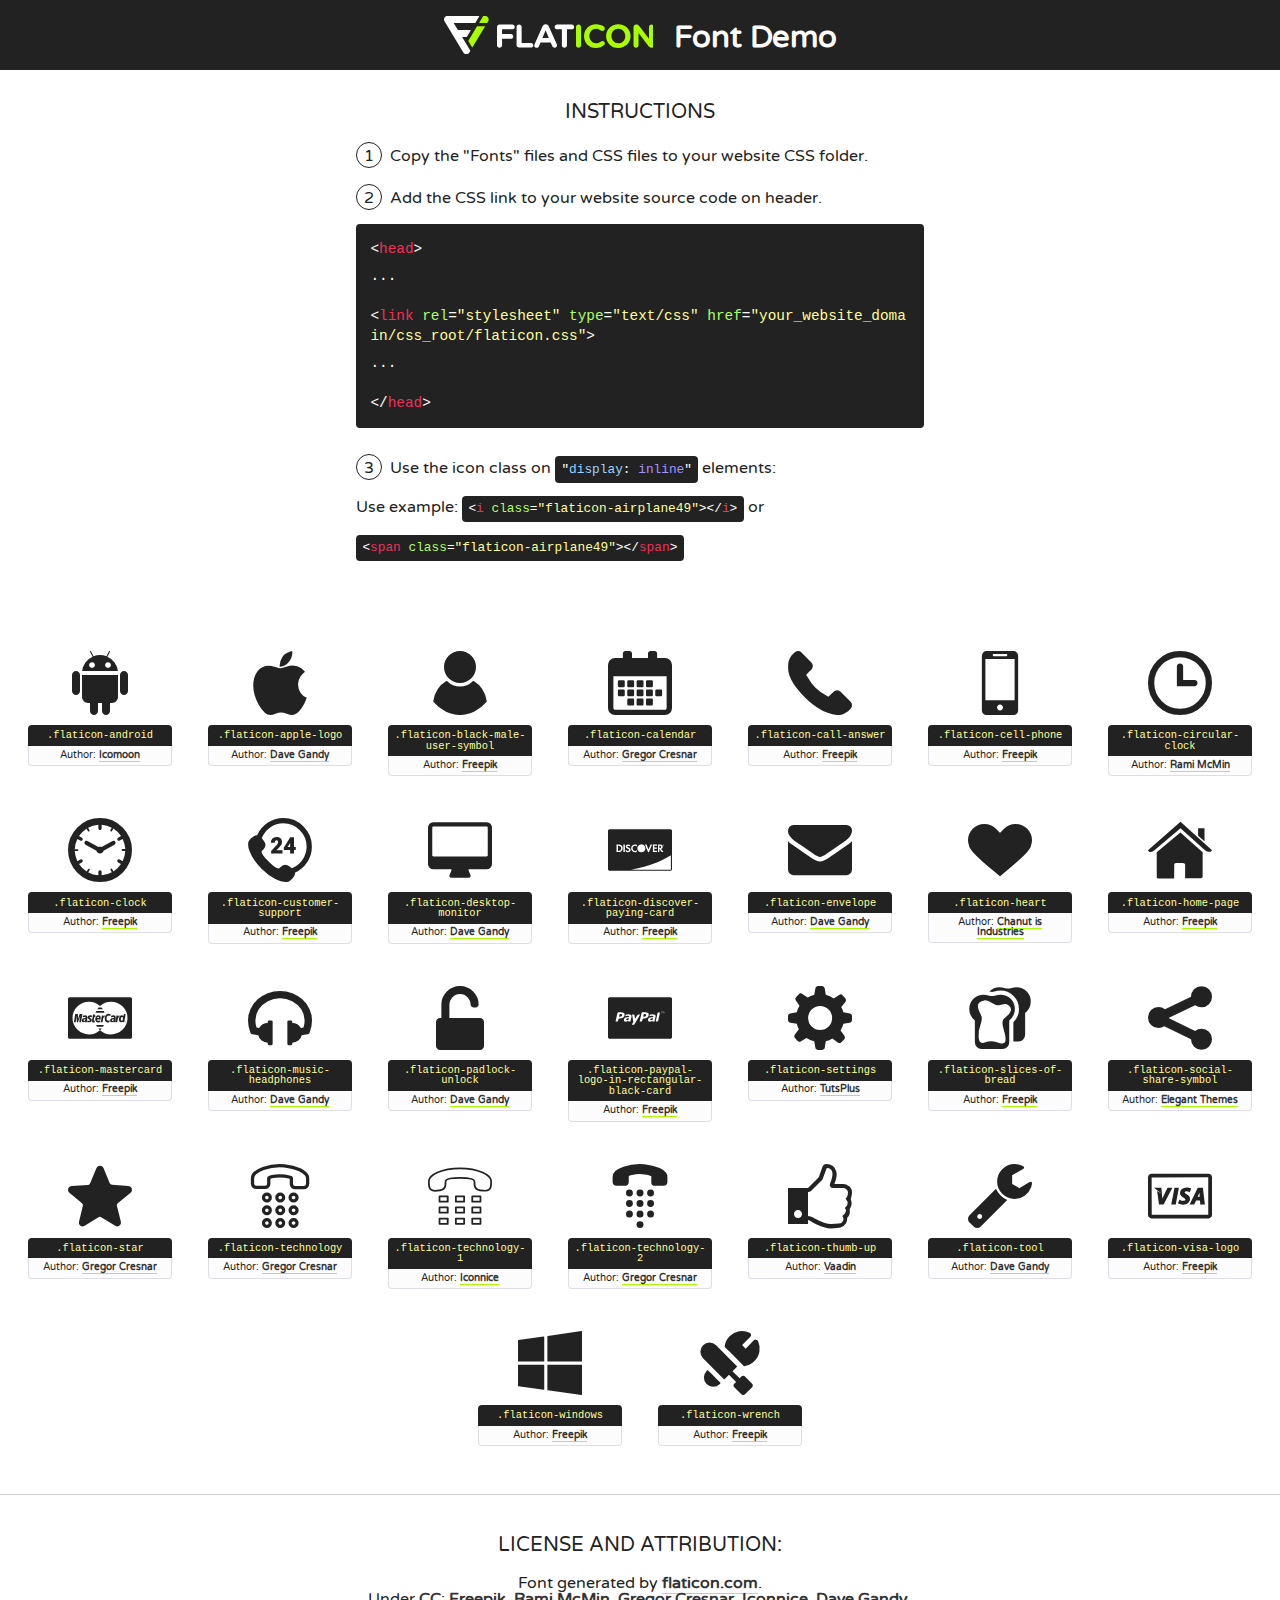
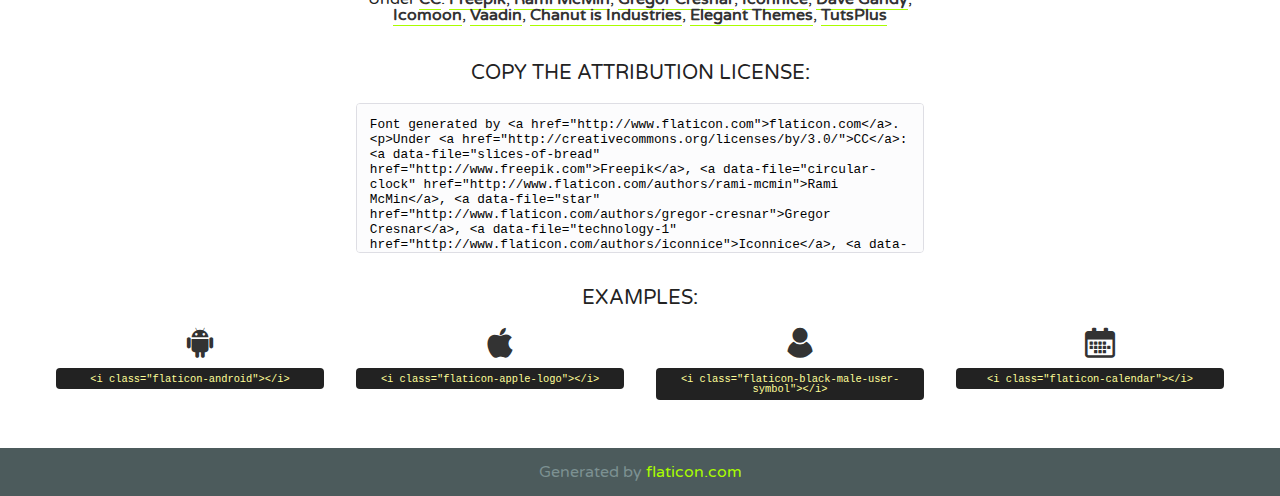
<file: fonts/flaticon/flaticon.html>
<!DOCTYPE html>
<!--
  Flaticon icon font: Flaticon
  Creation date: 21/12/2016 09:49
-->
<html>
<!DOCTYPE html>
<html>

<head>
    <title>Flaticon WebFont</title>
    <link href="http://fonts.googleapis.com/css?family=Varela+Round" rel="stylesheet" type="text/css" />
    <link rel="stylesheet" type="text/css" href="flaticon.css">
    <meta charset="UTF-8">
    <style>
    html, body, div, span, applet, object, iframe,
    h1, h2, h3, h4, h5, h6, p, blockquote, pre,
    a, abbr, acronym, address, big, cite, code,
    del, dfn, em, img, ins, kbd, q, s, samp,
    small, strike, strong, sub, sup, tt, var,
    b, u, i, center,
    dl, dt, dd, ol, ul, li,
    fieldset, form, label, legend,
    table, caption, tbody, tfoot, thead, tr, th, td,
    article, aside, canvas, details, embed, 
    figure, figcaption, footer, header, hgroup, 
    menu, nav, output, ruby, section, summary,
    time, mark, audio, video {
        margin: 0;
        padding: 0;
        border: 0;
        font-size: 100%;
        font: inherit;
        vertical-align: baseline;
    }
    /* HTML5 display-role reset for older browsers */
    article, aside, details, figcaption, figure, 
    footer, header, hgroup, menu, nav, section {
        display: block;
    }
    body {
        line-height: 1;
    }
    ol, ul {
        list-style: none;
    }
    blockquote, q {
        quotes: none;
    }
    blockquote:before, blockquote:after,
    q:before, q:after {
        content: '';
        content: none;
    }
    table {
        border-collapse: collapse;
        border-spacing: 0;
    }
    body {
        font-family: 'Varela Round', Helvetica, Arial, sans-serif;
        font-size: 16px;
        color: #222;
    }
    a {
        color: #333;
        border-bottom: 1px solid #a9fd00;
        font-weight: bold;
        text-decoration: none;
    }
    * {
        -moz-box-sizing: border-box;
        -webkit-box-sizing: border-box;
        box-sizing: border-box;
        margin: 0;
        padding: 0;
    }
    [class^="flaticon-"]:before, [class*=" flaticon-"]:before, [class^="flaticon-"]:after, [class*=" flaticon-"]:after {
        font-family: Flaticon;
        font-size: 30px;
        font-style: normal;
        margin-left: 20px;
        color: #333;
    }
    .wrapper {
        max-width: 600px;
        margin: auto;
        padding: 0 1em;
    }
    .title {
        font-size: 1.25em;
        text-align: center;
        margin-bottom: 1em;
        text-transform: uppercase;
    }
    header {
        text-align: center;
        background-color: #222;
        color: #fff;
        padding: 1em;
    }
    header .logo {
        width: 210px;
        height: 38px;
        display: inline-block;
        vertical-align: middle;
        margin-right: 1em;
        border: none;
    }
    header strong {
        font-size: 1.95em;
        font-weight: bold;
        vertical-align: middle;
        margin-top: 5px;
        display: inline-block;
    }
    .demo {
        margin: 2em auto;
        line-height: 1.25em;
    }
    .demo ul li {
        margin-bottom: 1em;
    }
    .demo ul li .num {
        color: #222;
        border-radius: 20px;
        display: inline-block;
        width: 26px;
        padding: 3px;
        height: 26px;
        text-align: center;
        margin-right: 0.5em;
        border: 1px solid #222;
    }
    .demo ul li code {
        background-color: #222;
        border-radius: 4px;
        padding: 0.25em 0.5em;
        display: inline-block;
        color: #fff;
        font-family: Consolas,Monaco,Lucida Console,Liberation Mono,DejaVu Sans Mono,Bitstream Vera Sans Mono,Courier New, monospace;
        font-weight: lighter;
        margin-top: 1em;
        font-size: 0.8em;
        word-break: break-all;
    }
    .demo ul li code.big {
        padding: 1em;
        font-size: 0.9em;
    }
    .demo ul li code .red {
        color: #EF3159;
    }
    .demo ul li code .green {
        color: #ACFF65;
    }
    .demo ul li code .yellow {
        color: #FFFF99;
    }
    .demo ul li code .blue {
        color: #99D3FF;
    }
    .demo ul li code .purple {
        color: #A295FF;
    }
    .demo ul li code .dots {
        margin-top: 0.5em;
        display: block;
    }
    #glyphs {
        border-bottom: 1px solid #ccc;
        padding: 2em 0;
        text-align: center;
    }
    .glyph {
        display: inline-block;
        width: 9em;
        margin: 1em;
        text-align: center;
        vertical-align: top;
        background: #FFF;
    }
    .glyph .glyph-icon {
        padding: 10px;
        display: block;
        font-family:"Flaticon";
        font-size: 64px;
        line-height: 1;
    }
    .glyph .glyph-icon:before {
        font-size: 64px;
        color: #222;
        margin-left: 0;
    }
    .class-name {
        font-size: 0.65em;
        background-color: #222;
        color: #fff;
        border-radius: 4px 4px 0 0;
        padding: 0.5em;
        color: #FFFF99;
        font-family: Consolas,Monaco,Lucida Console,Liberation Mono,DejaVu Sans Mono,Bitstream Vera Sans Mono,Courier New, monospace;
    }
    .author-name {
        font-size: 0.6em;
        background-color: #fcfcfd;
        border: 1px solid #DEDEE4;
        border-top: 0;
        border-radius: 0 0 4px 4px;
        padding: 0.5em;
    }
    .class-name:last-child {
        font-size: 10px;
        color:#888;
    }
    .class-name:last-child a {
        font-size: 10px;
        color:#555;
    }
    .class-name:last-child a:hover {
        color:#a9fd00;
    }
    .glyph > input {
        display: block;
        width: 100px;
        margin: 5px auto;
        text-align: center;
        font-size: 12px;
        cursor: text;
    }
    .glyph > input.icon-input {
        font-family:"Flaticon";
        font-size: 16px;
        margin-bottom: 10px;
    }
    .attribution .title {
        margin-top: 2em;
    }
    .attribution textarea {
        background-color: #fcfcfd;
        padding: 1em;
        border: none;
        box-shadow: none;
        border: 1px solid #DEDEE4;
        border-radius: 4px;
        resize: none;
        width: 100%;
        height: 150px;
        font-size: 0.8em;
        font-family: Consolas,Monaco,Lucida Console,Liberation Mono,DejaVu Sans Mono,Bitstream Vera Sans Mono,Courier New, monospace;
        -webkit-appearance: none;
    }
    .iconsuse {
        margin: 2em auto;
        text-align: center;
        max-width: 1200px;
    }
    .iconsuse:after {
        content: '';
        display: table;
        clear: both;
    }
    .iconsuse .image {
        float: left;
        width: 25%;
        padding: 0 1em;
    }
    .iconsuse .image p {
        margin-bottom: 1em;
    }
    .iconsuse .image span {
        display: block;
        font-size: 0.65em;
        background-color: #222;
        color: #fff;
        border-radius: 4px;
        padding: 0.5em;
        color: #FFFF99;
        margin-top: 1em;
        font-family: Consolas,Monaco,Lucida Console,Liberation Mono,DejaVu Sans Mono,Bitstream Vera Sans Mono,Courier New, monospace;
    }
    #footer {
        text-align: center;
        background-color: #4C5B5C;
        color: #7c9192;
        padding: 1em;
    }
    #footer a {
        border: none;
        color: #a9fd00;
        font-weight: normal;
    }
    @media (max-width: 960px) {
        .iconsuse .image {
            width: 50%;
        }
    }
    @media (max-width: 560px) {
        .iconsuse .image {
            width: 100%;
        }
    }
    </style>
</head>

<body class="characters-off">

    <header>
        <a href="http://www.flaticon.com" target="_blank" class="logo">
            <svg version="1.1" xmlns="http://www.w3.org/2000/svg" xmlns:xlink="http://www.w3.org/1999/xlink" xmlns:a="http://ns.adobe.com/AdobeSVGViewerExtensions/3.0/" viewBox="0 0 560.875 102.036" enable-background="new 0 0 560.875 102.036" xml:space="preserve">
                <defs>
                </defs>
                <g>
                    <g class="letters">
                        <path fill="#ffffff" d="M141.596,29.675c0-3.777,2.985-6.767,6.764-6.767h34.438c3.426,0,6.15,2.728,6.15,6.15
                        c0,3.43-2.724,6.149-6.15,6.149h-27.674v13.091h23.719c3.429,0,6.151,2.724,6.151,6.15c0,3.43-2.723,6.149-6.151,6.149h-23.719
                        v17.574c0,3.773-2.986,6.761-6.764,6.761c-3.779,0-6.764-2.989-6.764-6.761V29.675z"></path>
                        <path fill="#ffffff" d="M193.844,29.149c0-3.781,2.985-6.767,6.764-6.767c3.776,0,6.763,2.985,6.763,6.767v42.957h25.039
                        c3.426,0,6.149,2.726,6.149,6.153c0,3.425-2.723,6.15-6.149,6.15h-31.802c-3.779,0-6.764-2.986-6.764-6.768V29.149z"></path>
                        <path fill="#ffffff" d="M241.891,75.71l21.438-48.407c1.492-3.341,4.215-5.357,7.906-5.357h0.792
                        c3.686,0,6.323,2.017,7.815,5.357l21.439,48.407c0.436,0.967,0.701,1.845,0.701,2.723c0,3.602-2.809,6.501-6.414,6.501
                        c-3.161,0-5.269-1.845-6.499-4.655l-4.132-9.661h-27.059l-4.301,10.102c-1.144,2.631-3.426,4.214-6.237,4.214
                        c-3.517,0-6.24-2.81-6.24-6.325C241.1,77.64,241.451,76.677,241.891,75.71z M279.932,58.666l-8.521-20.297l-8.526,20.297H279.932
                        z"></path>
                        <path fill="#ffffff" d="M314.864,35.387H301.86c-3.429,0-6.239-2.813-6.239-6.238c0-3.429,2.811-6.24,6.239-6.24h39.533
                        c3.426,0,6.237,2.811,6.237,6.24c0,3.425-2.811,6.238-6.237,6.238h-13.001v42.785c0,3.773-2.99,6.761-6.764,6.761
                        c-3.779,0-6.764-2.989-6.764-6.761V35.387z"></path>
                        <path fill="#A9FD00" d="M352.615,29.149c0-3.781,2.985-6.767,6.767-6.767c3.774,0,6.761,2.985,6.761,6.767v49.024
                        c0,3.773-2.987,6.761-6.761,6.761c-3.781,0-6.767-2.989-6.767-6.761V29.149z"></path>
                        <path fill="#A9FD00" d="M374.132,53.836v-0.179c0-17.481,13.178-31.801,32.065-31.801c9.22,0,15.459,2.458,20.557,6.238
                        c1.402,1.054,2.637,2.985,2.637,5.357c0,3.692-2.985,6.59-6.681,6.59c-1.845,0-3.071-0.702-4.044-1.319
                        c-3.776-2.813-7.729-4.393-12.562-4.393c-10.364,0-17.831,8.611-17.831,19.154v0.173c0,10.542,7.291,19.329,17.831,19.329
                        c5.715,0,9.492-1.756,13.359-4.834c1.049-0.874,2.458-1.491,4.039-1.491c3.429,0,6.325,2.813,6.325,6.236
                        c0,2.106-1.056,3.78-2.282,4.834c-5.539,4.834-12.036,7.733-21.878,7.733C387.572,85.464,374.132,71.493,374.132,53.836z"></path>
                        <path fill="#A9FD00" d="M433.009,53.836v-0.179c0-17.481,13.79-31.801,32.766-31.801c18.981,0,32.592,14.143,32.592,31.628v0.173
                        c0,17.483-13.785,31.807-32.769,31.807C446.625,85.464,433.009,71.32,433.009,53.836z M484.224,53.836v-0.179
                        c0-10.539-7.725-19.326-18.626-19.326c-10.893,0-18.449,8.611-18.449,19.154v0.173c0,10.542,7.73,19.329,18.626,19.329
                        C476.676,72.986,484.224,64.378,484.224,53.836z"></path>
                        <path fill="#A9FD00" d="M506.233,29.321c0-3.774,2.99-6.763,6.767-6.763h1.401c3.252,0,5.183,1.583,7.029,3.953l26.093,34.265
                        V29.059c0-3.692,2.99-6.677,6.681-6.677c3.683,0,6.671,2.985,6.671,6.677v48.934c0,3.78-2.987,6.765-6.764,6.765h-0.436
                        c-3.257,0-5.188-1.581-7.034-3.953l-27.056-35.492v32.944c0,3.687-2.985,6.676-6.678,6.676c-3.683,0-6.673-2.989-6.673-6.676
                        V29.321z"></path>
                    </g>
                    <g class="insignia">
                        <path fill="#ffffff" d="M48.372,56.137h12.517l11.156-18.537H37.186L25.688,18.539h57.825L94.668,0H9.271
                        C5.925,0,2.842,1.801,1.198,4.716c-1.644,2.907-1.593,6.482,0.134,9.343l50.38,83.501c1.678,2.781,4.689,4.476,7.938,4.476
                        c3.246,0,6.257-1.695,7.935-4.476l2.898-4.804L48.372,56.137z"></path>
                        <g class="i">
                            <path fill="#A9FD00" d="M93.575,18.539h0.031v0.004l21.652,0.004l2.705-4.488c1.727-2.861,1.778-6.436,0.133-9.343
                            C116.454,1.801,113.371,0,110.026,0h-5.294L93.575,18.539z"></path>
                            <polygon fill="#A9FD00" points="88.291,27.356 64.725,66.486 75.519,84.404 109.942,27.356"></polygon>
                        </g>
                    </g>
                </g>
            </svg>
        </a>
        <strong>Font Demo</strong>
    </header>


    <section class="demo wrapper">

        <p class="title">Instructions</p>

        <ul>
            <li>
                <span class="num">1</span>Copy the "Fonts" files and CSS files to your website CSS folder.
            </li>
            <li>
                <span class="num">2</span>Add the CSS link to your website source code on header.
                <code class="big">
                    &lt;<span class="red">head</span>&gt;
                    <br/><span class="dots">...</span>
                    <br/>&lt;<span class="red">link</span> <span class="green">rel</span>=<span class="yellow">"stylesheet"</span> <span class="green">type</span>=<span class="yellow">"text/css"</span> <span class="green">href</span>=<span class="yellow">"your_website_domain/css_root/flaticon.css"</span>&gt;
                    <br/><span class="dots">...</span>
                    <br/>&lt;/<span class="red">head</span>&gt;
                </code>
            </li>

            <li>
                <p>
                    <span class="num">3</span>Use the icon class on <code>"<span class="blue">display</span>:<span class="purple"> inline</span>"</code> elements:
                    <br />
                    Use example: <code>&lt;<span class="red">i</span> <span class="green">class</span>=<span class="yellow">&quot;flaticon-airplane49&quot;</span>&gt;&lt;/<span class="red">i</span>&gt;</code> or <code>&lt;<span class="red">span</span> <span class="green">class</span>=<span class="yellow">&quot;flaticon-airplane49&quot;</span>&gt;&lt;/<span class="red">span</span>&gt;</code>
            </li>
        </ul>

    </section>




   <section id="glyphs">          
    
      
        <div class="glyph"><div class="glyph-icon flaticon-android"></div>
            <div class="class-name">.flaticon-android</div>
            <div class="author-name">Author: <a data-file="android" href="http://www.flaticon.com/authors/icomoon">Icomoon</a> </div> 
        </div>        
        
        <div class="glyph"><div class="glyph-icon flaticon-apple-logo"></div>
            <div class="class-name">.flaticon-apple-logo</div>
            <div class="author-name">Author: <a data-file="apple-logo" href="http://www.flaticon.com/authors/dave-gandy">Dave Gandy</a> </div> 
        </div>        
        
        <div class="glyph"><div class="glyph-icon flaticon-black-male-user-symbol"></div>
            <div class="class-name">.flaticon-black-male-user-symbol</div>
            <div class="author-name">Author: <a data-file="black-male-user-symbol" href="http://www.freepik.com">Freepik</a> </div> 
        </div>        
        
        <div class="glyph"><div class="glyph-icon flaticon-calendar"></div>
            <div class="class-name">.flaticon-calendar</div>
            <div class="author-name">Author: <a data-file="calendar" href="http://www.flaticon.com/authors/gregor-cresnar">Gregor Cresnar</a> </div> 
        </div>        
        
        <div class="glyph"><div class="glyph-icon flaticon-call-answer"></div>
            <div class="class-name">.flaticon-call-answer</div>
            <div class="author-name">Author: <a data-file="call-answer" href="http://www.freepik.com">Freepik</a> </div> 
        </div>        
        
        <div class="glyph"><div class="glyph-icon flaticon-cell-phone"></div>
            <div class="class-name">.flaticon-cell-phone</div>
            <div class="author-name">Author: <a data-file="cell-phone" href="http://www.freepik.com">Freepik</a> </div> 
        </div>        
        
        <div class="glyph"><div class="glyph-icon flaticon-circular-clock"></div>
            <div class="class-name">.flaticon-circular-clock</div>
            <div class="author-name">Author: <a data-file="circular-clock" href="http://www.flaticon.com/authors/rami-mcmin">Rami McMin</a> </div> 
        </div>        
        
        <div class="glyph"><div class="glyph-icon flaticon-clock"></div>
            <div class="class-name">.flaticon-clock</div>
            <div class="author-name">Author: <a data-file="clock" href="http://www.freepik.com">Freepik</a> </div> 
        </div>        
        
        <div class="glyph"><div class="glyph-icon flaticon-customer-support"></div>
            <div class="class-name">.flaticon-customer-support</div>
            <div class="author-name">Author: <a data-file="customer-support" href="http://www.freepik.com">Freepik</a> </div> 
        </div>        
        
        <div class="glyph"><div class="glyph-icon flaticon-desktop-monitor"></div>
            <div class="class-name">.flaticon-desktop-monitor</div>
            <div class="author-name">Author: <a data-file="desktop-monitor" href="http://www.flaticon.com/authors/dave-gandy">Dave Gandy</a> </div> 
        </div>        
        
        <div class="glyph"><div class="glyph-icon flaticon-discover-paying-card"></div>
            <div class="class-name">.flaticon-discover-paying-card</div>
            <div class="author-name">Author: <a data-file="discover-paying-card" href="http://www.freepik.com">Freepik</a> </div> 
        </div>        
        
        <div class="glyph"><div class="glyph-icon flaticon-envelope"></div>
            <div class="class-name">.flaticon-envelope</div>
            <div class="author-name">Author: <a data-file="envelope" href="http://www.flaticon.com/authors/dave-gandy">Dave Gandy</a> </div> 
        </div>        
        
        <div class="glyph"><div class="glyph-icon flaticon-heart"></div>
            <div class="class-name">.flaticon-heart</div>
            <div class="author-name">Author: <a data-file="heart" href="http://www.flaticon.com/authors/chanut-is-industries">Chanut is Industries</a> </div> 
        </div>        
        
        <div class="glyph"><div class="glyph-icon flaticon-home-page"></div>
            <div class="class-name">.flaticon-home-page</div>
            <div class="author-name">Author: <a data-file="home-page" href="http://www.freepik.com">Freepik</a> </div> 
        </div>        
        
        <div class="glyph"><div class="glyph-icon flaticon-mastercard"></div>
            <div class="class-name">.flaticon-mastercard</div>
            <div class="author-name">Author: <a data-file="mastercard" href="http://www.freepik.com">Freepik</a> </div> 
        </div>        
        
        <div class="glyph"><div class="glyph-icon flaticon-music-headphones"></div>
            <div class="class-name">.flaticon-music-headphones</div>
            <div class="author-name">Author: <a data-file="music-headphones" href="http://www.flaticon.com/authors/dave-gandy">Dave Gandy</a> </div> 
        </div>        
        
        <div class="glyph"><div class="glyph-icon flaticon-padlock-unlock"></div>
            <div class="class-name">.flaticon-padlock-unlock</div>
            <div class="author-name">Author: <a data-file="padlock-unlock" href="http://www.flaticon.com/authors/dave-gandy">Dave Gandy</a> </div> 
        </div>        
        
        <div class="glyph"><div class="glyph-icon flaticon-paypal-logo-in-rectangular-black-card"></div>
            <div class="class-name">.flaticon-paypal-logo-in-rectangular-black-card</div>
            <div class="author-name">Author: <a data-file="paypal-logo-in-rectangular-black-card" href="http://www.freepik.com">Freepik</a> </div> 
        </div>        
        
        <div class="glyph"><div class="glyph-icon flaticon-settings"></div>
            <div class="class-name">.flaticon-settings</div>
            <div class="author-name">Author: <a data-file="settings" href="http://www.flaticon.com/authors/tutsplus">TutsPlus</a> </div> 
        </div>        
        
        <div class="glyph"><div class="glyph-icon flaticon-slices-of-bread"></div>
            <div class="class-name">.flaticon-slices-of-bread</div>
            <div class="author-name">Author: <a data-file="slices-of-bread" href="http://www.freepik.com">Freepik</a> </div> 
        </div>        
        
        <div class="glyph"><div class="glyph-icon flaticon-social-share-symbol"></div>
            <div class="class-name">.flaticon-social-share-symbol</div>
            <div class="author-name">Author: <a data-file="social-share-symbol" href="http://www.flaticon.com/authors/elegant-themes">Elegant Themes</a> </div> 
        </div>        
        
        <div class="glyph"><div class="glyph-icon flaticon-star"></div>
            <div class="class-name">.flaticon-star</div>
            <div class="author-name">Author: <a data-file="star" href="http://www.flaticon.com/authors/gregor-cresnar">Gregor Cresnar</a> </div> 
        </div>        
        
        <div class="glyph"><div class="glyph-icon flaticon-technology"></div>
            <div class="class-name">.flaticon-technology</div>
            <div class="author-name">Author: <a data-file="technology" href="http://www.flaticon.com/authors/gregor-cresnar">Gregor Cresnar</a> </div> 
        </div>        
        
        <div class="glyph"><div class="glyph-icon flaticon-technology-1"></div>
            <div class="class-name">.flaticon-technology-1</div>
            <div class="author-name">Author: <a data-file="technology-1" href="http://www.flaticon.com/authors/iconnice">Iconnice</a> </div> 
        </div>        
        
        <div class="glyph"><div class="glyph-icon flaticon-technology-2"></div>
            <div class="class-name">.flaticon-technology-2</div>
            <div class="author-name">Author: <a data-file="technology-2" href="http://www.flaticon.com/authors/gregor-cresnar">Gregor Cresnar</a> </div> 
        </div>        
        
        <div class="glyph"><div class="glyph-icon flaticon-thumb-up"></div>
            <div class="class-name">.flaticon-thumb-up</div>
            <div class="author-name">Author: <a data-file="thumb-up" href="http://www.flaticon.com/authors/vaadin">Vaadin</a> </div> 
        </div>        
        
        <div class="glyph"><div class="glyph-icon flaticon-tool"></div>
            <div class="class-name">.flaticon-tool</div>
            <div class="author-name">Author: <a data-file="tool" href="http://www.flaticon.com/authors/dave-gandy">Dave Gandy</a> </div> 
        </div>        
        
        <div class="glyph"><div class="glyph-icon flaticon-visa-logo"></div>
            <div class="class-name">.flaticon-visa-logo</div>
            <div class="author-name">Author: <a data-file="visa-logo" href="http://www.freepik.com">Freepik</a> </div> 
        </div>        
        
        <div class="glyph"><div class="glyph-icon flaticon-windows"></div>
            <div class="class-name">.flaticon-windows</div>
            <div class="author-name">Author: <a data-file="windows" href="http://www.freepik.com">Freepik</a> </div> 
        </div>        
        
        <div class="glyph"><div class="glyph-icon flaticon-wrench"></div>
            <div class="class-name">.flaticon-wrench</div>
            <div class="author-name">Author: <a data-file="wrench" href="http://www.freepik.com">Freepik</a> </div> 
        </div>        
        

    </section>



    <section class="attribution wrapper"   style="text-align:center;">

      <div class="title">License and attribution:</div><div class="attrDiv">Font generated by <a href="http://www.flaticon.com">flaticon.com</a>. <div><p>Under <a href="http://creativecommons.org/licenses/by/3.0/">CC</a>: <a data-file="slices-of-bread" href="http://www.freepik.com">Freepik</a>, <a data-file="circular-clock" href="http://www.flaticon.com/authors/rami-mcmin">Rami McMin</a>, <a data-file="star" href="http://www.flaticon.com/authors/gregor-cresnar">Gregor Cresnar</a>, <a data-file="technology-1" href="http://www.flaticon.com/authors/iconnice">Iconnice</a>, <a data-file="padlock-unlock" href="http://www.flaticon.com/authors/dave-gandy">Dave Gandy</a>, <a data-file="android" href="http://www.flaticon.com/authors/icomoon">Icomoon</a>, <a data-file="thumb-up" href="http://www.flaticon.com/authors/vaadin">Vaadin</a>, <a data-file="heart" href="http://www.flaticon.com/authors/chanut-is-industries">Chanut is Industries</a>, <a data-file="social-share-symbol" href="http://www.flaticon.com/authors/elegant-themes">Elegant Themes</a>, <a data-file="settings" href="http://www.flaticon.com/authors/tutsplus">TutsPlus</a></p>  </div>
      </div>
      <div class="title">Copy the Attribution License:</div>

    <textarea onclick="this.focus();this.select();">Font generated by &lt;a href=&quot;http://www.flaticon.com&quot;&gt;flaticon.com&lt;/a&gt;. <p>Under <a href="http://creativecommons.org/licenses/by/3.0/">CC</a>: <a data-file="slices-of-bread" href="http://www.freepik.com">Freepik</a>, <a data-file="circular-clock" href="http://www.flaticon.com/authors/rami-mcmin">Rami McMin</a>, <a data-file="star" href="http://www.flaticon.com/authors/gregor-cresnar">Gregor Cresnar</a>, <a data-file="technology-1" href="http://www.flaticon.com/authors/iconnice">Iconnice</a>, <a data-file="padlock-unlock" href="http://www.flaticon.com/authors/dave-gandy">Dave Gandy</a>, <a data-file="android" href="http://www.flaticon.com/authors/icomoon">Icomoon</a>, <a data-file="thumb-up" href="http://www.flaticon.com/authors/vaadin">Vaadin</a>, <a data-file="heart" href="http://www.flaticon.com/authors/chanut-is-industries">Chanut is Industries</a>, <a data-file="social-share-symbol" href="http://www.flaticon.com/authors/elegant-themes">Elegant Themes</a>, <a data-file="settings" href="http://www.flaticon.com/authors/tutsplus">TutsPlus</a></p>  
     </textarea>

    </section>

    <section class="iconsuse">

          <div class="title">Examples:</div>            
             
            <div class="image">
                <p>
                    <i class="glyph-icon flaticon-android"></i> 
                    <span>&lt;i class=&quot;flaticon-android&quot;&gt;&lt;/i&gt;</span>
                </p>
            </div>
            
            <div class="image">
                <p>
                    <i class="glyph-icon flaticon-apple-logo"></i> 
                    <span>&lt;i class=&quot;flaticon-apple-logo&quot;&gt;&lt;/i&gt;</span>
                </p>
            </div>
            
            <div class="image">
                <p>
                    <i class="glyph-icon flaticon-black-male-user-symbol"></i> 
                    <span>&lt;i class=&quot;flaticon-black-male-user-symbol&quot;&gt;&lt;/i&gt;</span>
                </p>
            </div>
            
            <div class="image">
                <p>
                    <i class="glyph-icon flaticon-calendar"></i> 
                    <span>&lt;i class=&quot;flaticon-calendar&quot;&gt;&lt;/i&gt;</span>
                </p>
            </div>
                       
        </div>
                            
    </section>

<div id="footer">
    <div>Generated by <a href="http://www.flaticon.com">flaticon.com</a>
    </div>
</div>



</body>
</html>
</file>
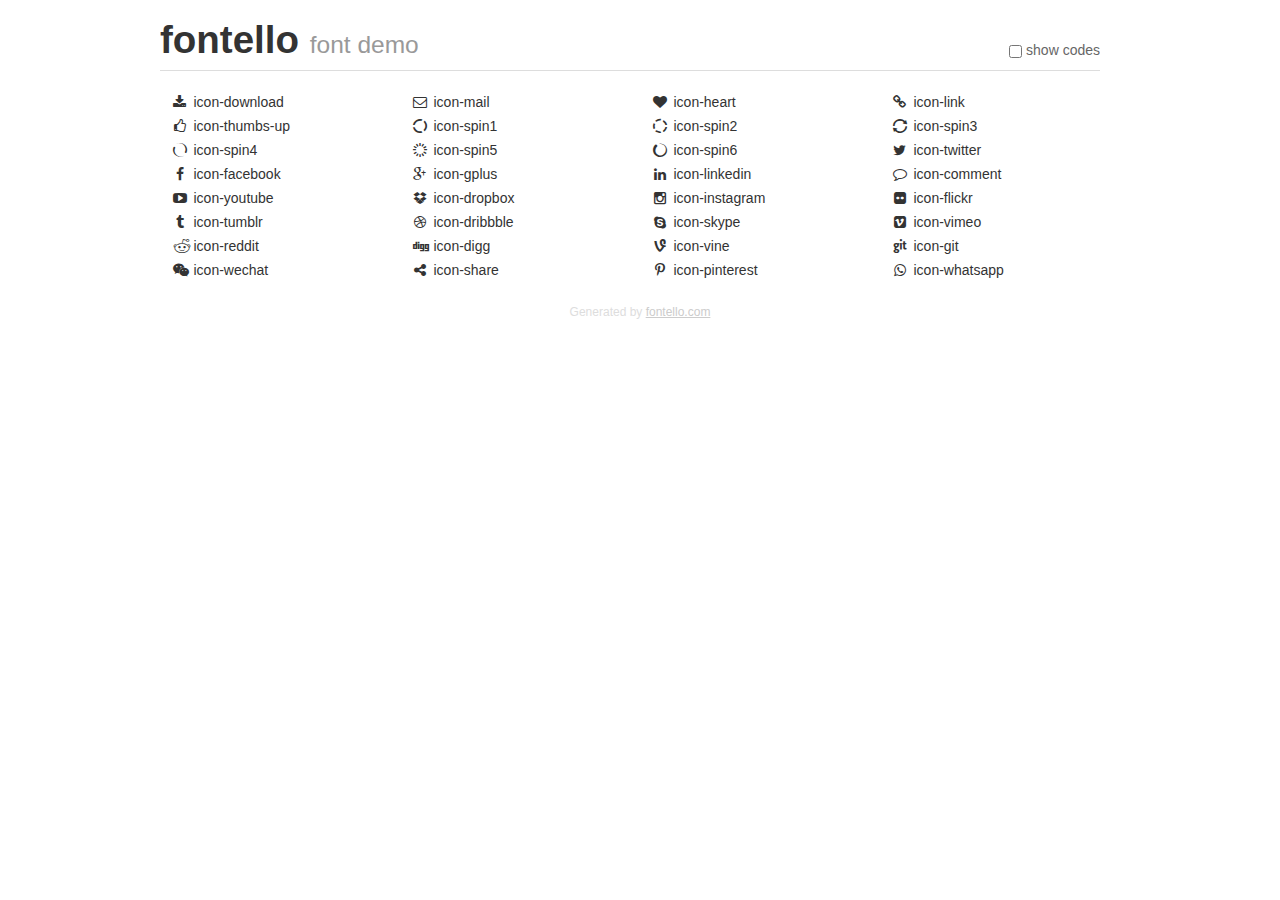
<file: assets/html5lightbox/icons/demo.html>
<!DOCTYPE html>
<html>
  <head><!--[if lt IE 9]><script language="javascript" type="text/javascript" src="//html5shim.googlecode.com/svn/trunk/html5.js"></script><![endif]-->
    <meta charset="UTF-8"><style>/*
 * Bootstrap v2.2.1
 *
 * Copyright 2012 Twitter, Inc
 * Licensed under the Apache License v2.0
 * http://www.apache.org/licenses/LICENSE-2.0
 *
 * Designed and built with all the love in the world @twitter by @mdo and @fat.
 */
.clearfix {
  *zoom: 1;
}
.clearfix:before,
.clearfix:after {
  display: table;
  content: "";
  line-height: 0;
}
.clearfix:after {
  clear: both;
}
html {
  font-size: 100%;
  -webkit-text-size-adjust: 100%;
  -ms-text-size-adjust: 100%;
}
a:focus {
  outline: thin dotted #333;
  outline: 5px auto -webkit-focus-ring-color;
  outline-offset: -2px;
}
a:hover,
a:active {
  outline: 0;
}
button,
input,
select,
textarea {
  margin: 0;
  font-size: 100%;
  vertical-align: middle;
}
button,
input {
  *overflow: visible;
  line-height: normal;
}
button::-moz-focus-inner,
input::-moz-focus-inner {
  padding: 0;
  border: 0;
}
body {
  margin: 0;
  font-family: "Helvetica Neue", Helvetica, Arial, sans-serif;
  font-size: 14px;
  line-height: 20px;
  color: #333;
  background-color: #fff;
}
a {
  color: #08c;
  text-decoration: none;
}
a:hover {
  color: #005580;
  text-decoration: underline;
}
.row {
  margin-left: -20px;
  *zoom: 1;
}
.row:before,
.row:after {
  display: table;
  content: "";
  line-height: 0;
}
.row:after {
  clear: both;
}
[class*="span"] {
  float: left;
  min-height: 1px;
  margin-left: 20px;
}
.container,
.navbar-static-top .container,
.navbar-fixed-top .container,
.navbar-fixed-bottom .container {
  width: 940px;
}
.span12 {
  width: 940px;
}
.span11 {
  width: 860px;
}
.span10 {
  width: 780px;
}
.span9 {
  width: 700px;
}
.span8 {
  width: 620px;
}
.span7 {
  width: 540px;
}
.span6 {
  width: 460px;
}
.span5 {
  width: 380px;
}
.span4 {
  width: 300px;
}
.span3 {
  width: 220px;
}
.span2 {
  width: 140px;
}
.span1 {
  width: 60px;
}
[class*="span"].pull-right,
.row-fluid [class*="span"].pull-right {
  float: right;
}
.container {
  margin-right: auto;
  margin-left: auto;
  *zoom: 1;
}
.container:before,
.container:after {
  display: table;
  content: "";
  line-height: 0;
}
.container:after {
  clear: both;
}
p {
  margin: 0 0 10px;
}
.lead {
  margin-bottom: 20px;
  font-size: 21px;
  font-weight: 200;
  line-height: 30px;
}
small {
  font-size: 85%;
}
h1 {
  margin: 10px 0;
  font-family: inherit;
  font-weight: bold;
  line-height: 20px;
  color: inherit;
  text-rendering: optimizelegibility;
}
h1 small {
  font-weight: normal;
  line-height: 1;
  color: #999;
}
h1 {
  line-height: 40px;
}
h1 {
  font-size: 38.5px;
}
h1 small {
  font-size: 24.5px;
}
body {
  margin-top: 90px;
}
.header {
  position: fixed;
  top: 0;
  left: 50%;
  margin-left: -480px;
  background-color: #fff;
  border-bottom: 1px solid #ddd;
  padding-top: 10px;
  z-index: 10;
}
.footer {
  color: #ddd;
  font-size: 12px;
  text-align: center;
  margin-top: 20px;
}
.footer a {
  color: #ccc;
  text-decoration: underline;
}
.the-icons {
  font-size: 14px;
  line-height: 24px;
}
.switch {
  position: absolute;
  right: 0;
  bottom: 10px;
  color: #666;
}
.switch input {
  margin-right: 0.3em;
}
.codesOn .i-name {
  display: none;
}
.codesOn .i-code {
  display: inline;
}
.i-code {
  display: none;
}
@font-face {
      font-family: 'fontello';
      src: url('./font/fontello.eot?11430976');
      src: url('./font/fontello.eot?11430976#iefix') format('embedded-opentype'),
           url('./font/fontello.woff?11430976') format('woff'),
           url('./font/fontello.ttf?11430976') format('truetype'),
           url('./font/fontello.svg?11430976#fontello') format('svg');
      font-weight: normal;
      font-style: normal;
    }
     
     
    .demo-icon
    {
      font-family: "fontello";
      font-style: normal;
      font-weight: normal;
      speak: none;
     
      display: inline-block;
      text-decoration: inherit;
      width: 1em;
      margin-right: .2em;
      text-align: center;
      /* opacity: .8; */
     
      /* For safety - reset parent styles, that can break glyph codes*/
      font-variant: normal;
      text-transform: none;
     
      /* fix buttons height, for twitter bootstrap */
      line-height: 1em;
     
      /* Animation center compensation - margins should be symmetric */
      /* remove if not needed */
      margin-left: .2em;
     
      /* You can be more comfortable with increased icons size */
      /* font-size: 120%; */
     
      /* Font smoothing. That was taken from TWBS */
      -webkit-font-smoothing: antialiased;
      -moz-osx-font-smoothing: grayscale;
     
      /* Uncomment for 3D effect */
      /* text-shadow: 1px 1px 1px rgba(127, 127, 127, 0.3); */
    }
     </style>
    <link rel="stylesheet" href="css/animation.css"><!--[if IE 7]><link rel="stylesheet" href="css/fontello-ie7.css"><![endif]-->
    <script>
      function toggleCodes(on) {
        var obj = document.getElementById('icons');
      
        if (on) {
          obj.className += ' codesOn';
        } else {
          obj.className = obj.className.replace(' codesOn', '');
        }
      }
      
    </script>
  </head>
  <body>
    <div class="container header">
      <h1>
        fontello
         <small>font demo</small>
      </h1>
      <label class="switch">
        <input type="checkbox" onclick="toggleCodes(this.checked)">show codes
      </label>
    </div>
    <div id="icons" class="container">
      <div class="row">
        <div title="Code: 0xe800" class="the-icons span3"><i class="demo-icon icon-download">&#xe800;</i> <span class="i-name">icon-download</span><span class="i-code">0xe800</span></div>
        <div title="Code: 0xe801" class="the-icons span3"><i class="demo-icon icon-mail">&#xe801;</i> <span class="i-name">icon-mail</span><span class="i-code">0xe801</span></div>
        <div title="Code: 0xe802" class="the-icons span3"><i class="demo-icon icon-heart">&#xe802;</i> <span class="i-name">icon-heart</span><span class="i-code">0xe802</span></div>
        <div title="Code: 0xe803" class="the-icons span3"><i class="demo-icon icon-link">&#xe803;</i> <span class="i-name">icon-link</span><span class="i-code">0xe803</span></div>
      </div>
      <div class="row">
        <div title="Code: 0xe804" class="the-icons span3"><i class="demo-icon icon-thumbs-up">&#xe804;</i> <span class="i-name">icon-thumbs-up</span><span class="i-code">0xe804</span></div>
        <div title="Code: 0xe830" class="the-icons span3"><i class="demo-icon icon-spin1 animate-spin">&#xe830;</i> <span class="i-name">icon-spin1</span><span class="i-code">0xe830</span></div>
        <div title="Code: 0xe831" class="the-icons span3"><i class="demo-icon icon-spin2 animate-spin">&#xe831;</i> <span class="i-name">icon-spin2</span><span class="i-code">0xe831</span></div>
        <div title="Code: 0xe832" class="the-icons span3"><i class="demo-icon icon-spin3 animate-spin">&#xe832;</i> <span class="i-name">icon-spin3</span><span class="i-code">0xe832</span></div>
      </div>
      <div class="row">
        <div title="Code: 0xe834" class="the-icons span3"><i class="demo-icon icon-spin4 animate-spin">&#xe834;</i> <span class="i-name">icon-spin4</span><span class="i-code">0xe834</span></div>
        <div title="Code: 0xe838" class="the-icons span3"><i class="demo-icon icon-spin5 animate-spin">&#xe838;</i> <span class="i-name">icon-spin5</span><span class="i-code">0xe838</span></div>
        <div title="Code: 0xe839" class="the-icons span3"><i class="demo-icon icon-spin6 animate-spin">&#xe839;</i> <span class="i-name">icon-spin6</span><span class="i-code">0xe839</span></div>
        <div title="Code: 0xf099" class="the-icons span3"><i class="demo-icon icon-twitter">&#xf099;</i> <span class="i-name">icon-twitter</span><span class="i-code">0xf099</span></div>
      </div>
      <div class="row">
        <div title="Code: 0xf09a" class="the-icons span3"><i class="demo-icon icon-facebook">&#xf09a;</i> <span class="i-name">icon-facebook</span><span class="i-code">0xf09a</span></div>
        <div title="Code: 0xf0d5" class="the-icons span3"><i class="demo-icon icon-gplus">&#xf0d5;</i> <span class="i-name">icon-gplus</span><span class="i-code">0xf0d5</span></div>
        <div title="Code: 0xf0e1" class="the-icons span3"><i class="demo-icon icon-linkedin">&#xf0e1;</i> <span class="i-name">icon-linkedin</span><span class="i-code">0xf0e1</span></div>
        <div title="Code: 0xf0e5" class="the-icons span3"><i class="demo-icon icon-comment">&#xf0e5;</i> <span class="i-name">icon-comment</span><span class="i-code">0xf0e5</span></div>
      </div>
      <div class="row">
        <div title="Code: 0xf16a" class="the-icons span3"><i class="demo-icon icon-youtube">&#xf16a;</i> <span class="i-name">icon-youtube</span><span class="i-code">0xf16a</span></div>
        <div title="Code: 0xf16b" class="the-icons span3"><i class="demo-icon icon-dropbox">&#xf16b;</i> <span class="i-name">icon-dropbox</span><span class="i-code">0xf16b</span></div>
        <div title="Code: 0xf16d" class="the-icons span3"><i class="demo-icon icon-instagram">&#xf16d;</i> <span class="i-name">icon-instagram</span><span class="i-code">0xf16d</span></div>
        <div title="Code: 0xf16e" class="the-icons span3"><i class="demo-icon icon-flickr">&#xf16e;</i> <span class="i-name">icon-flickr</span><span class="i-code">0xf16e</span></div>
      </div>
      <div class="row">
        <div title="Code: 0xf173" class="the-icons span3"><i class="demo-icon icon-tumblr">&#xf173;</i> <span class="i-name">icon-tumblr</span><span class="i-code">0xf173</span></div>
        <div title="Code: 0xf17d" class="the-icons span3"><i class="demo-icon icon-dribbble">&#xf17d;</i> <span class="i-name">icon-dribbble</span><span class="i-code">0xf17d</span></div>
        <div title="Code: 0xf17e" class="the-icons span3"><i class="demo-icon icon-skype">&#xf17e;</i> <span class="i-name">icon-skype</span><span class="i-code">0xf17e</span></div>
        <div title="Code: 0xf194" class="the-icons span3"><i class="demo-icon icon-vimeo">&#xf194;</i> <span class="i-name">icon-vimeo</span><span class="i-code">0xf194</span></div>
      </div>
      <div class="row">
        <div title="Code: 0xf1a1" class="the-icons span3"><i class="demo-icon icon-reddit">&#xf1a1;</i> <span class="i-name">icon-reddit</span><span class="i-code">0xf1a1</span></div>
        <div title="Code: 0xf1a6" class="the-icons span3"><i class="demo-icon icon-digg">&#xf1a6;</i> <span class="i-name">icon-digg</span><span class="i-code">0xf1a6</span></div>
        <div title="Code: 0xf1ca" class="the-icons span3"><i class="demo-icon icon-vine">&#xf1ca;</i> <span class="i-name">icon-vine</span><span class="i-code">0xf1ca</span></div>
        <div title="Code: 0xf1d3" class="the-icons span3"><i class="demo-icon icon-git">&#xf1d3;</i> <span class="i-name">icon-git</span><span class="i-code">0xf1d3</span></div>
      </div>
      <div class="row">
        <div title="Code: 0xf1d7" class="the-icons span3"><i class="demo-icon icon-wechat">&#xf1d7;</i> <span class="i-name">icon-wechat</span><span class="i-code">0xf1d7</span></div>
        <div title="Code: 0xf1e0" class="the-icons span3"><i class="demo-icon icon-share">&#xf1e0;</i> <span class="i-name">icon-share</span><span class="i-code">0xf1e0</span></div>
        <div title="Code: 0xf231" class="the-icons span3"><i class="demo-icon icon-pinterest">&#xf231;</i> <span class="i-name">icon-pinterest</span><span class="i-code">0xf231</span></div>
        <div title="Code: 0xf232" class="the-icons span3"><i class="demo-icon icon-whatsapp">&#xf232;</i> <span class="i-name">icon-whatsapp</span><span class="i-code">0xf232</span></div>
      </div>
    </div>
    <div class="container footer">Generated by <a href="http://fontello.com">fontello.com</a></div>
  </body>
</html>
</file>
<file: fonts/flaticon/flaticon.css>
/*
  	Flaticon icon font: Flaticon
  	Creation date: 21/12/2016 09:49
  	*/

@font-face {
  font-family: "Flaticon";
  src: url("./Flaticon.eot");
  src: url("./Flaticon.eot?#iefix") format("embedded-opentype"),
       url("./Flaticon.woff") format("woff"),
       url("./Flaticon.ttf") format("truetype"),
       url("./Flaticon.svg#Flaticon") format("svg");
  font-weight: normal;
  font-style: normal;
}

@media screen and (-webkit-min-device-pixel-ratio:0) {
  @font-face {
    font-family: "Flaticon";
    src: url("./Flaticon.svg#Flaticon") format("svg");
  }
}

[class^="flaticon-"]:before, [class*=" flaticon-"]:before,
[class^="flaticon-"]:after, [class*=" flaticon-"]:after {   
  font-family: Flaticon;
        font-size: 20px;
font-style: normal;
margin-left: 0px;
}

.flaticon-android:before { content: "\f100"; }
.flaticon-apple-logo:before { content: "\f101"; }
.flaticon-black-male-user-symbol:before { content: "\f102"; }
.flaticon-calendar:before { content: "\f103"; }
.flaticon-call-answer:before { content: "\f104"; }
.flaticon-cell-phone:before { content: "\f105"; }
.flaticon-circular-clock:before { content: "\f106"; }
.flaticon-clock:before { content: "\f107"; }
.flaticon-customer-support:before { content: "\f108"; }
.flaticon-desktop-monitor:before { content: "\f109"; }
.flaticon-discover-paying-card:before { content: "\f10a"; }
.flaticon-envelope:before { content: "\f10b"; }
.flaticon-heart:before { content: "\f10c"; }
.flaticon-home-page:before { content: "\f10d"; }
.flaticon-mastercard:before { content: "\f10e"; }
.flaticon-music-headphones:before { content: "\f10f"; }
.flaticon-padlock-unlock:before { content: "\f110"; }
.flaticon-paypal-logo-in-rectangular-black-card:before { content: "\f111"; }
.flaticon-settings:before { content: "\f112"; }
.flaticon-slices-of-bread:before { content: "\f113"; }
.flaticon-social-share-symbol:before { content: "\f114"; }
.flaticon-star:before { content: "\f115"; }
.flaticon-technology:before { content: "\f116"; }
.flaticon-technology-1:before { content: "\f117"; }
.flaticon-technology-2:before { content: "\f118"; }
.flaticon-thumb-up:before { content: "\f119"; }
.flaticon-tool:before { content: "\f11a"; }
.flaticon-visa-logo:before { content: "\f11b"; }
.flaticon-windows:before { content: "\f11c"; }
.flaticon-wrench:before { content: "\f11d"; }
</file>
<file: assets/html5lightbox/icons/css/fontello-ie7.css>
[class^="icon-"], [class*=" icon-"] {
  font-family: 'fontello';
  font-style: normal;
  font-weight: normal;
 
  /* fix buttons height */
  line-height: 1em;
 
  /* you can be more comfortable with increased icons size */
  /* font-size: 120%; */
}
 
.icon-download { *zoom: expression( this.runtimeStyle['zoom'] = '1', this.innerHTML = '&#xe800;&nbsp;'); }
.icon-mail { *zoom: expression( this.runtimeStyle['zoom'] = '1', this.innerHTML = '&#xe801;&nbsp;'); }
.icon-heart { *zoom: expression( this.runtimeStyle['zoom'] = '1', this.innerHTML = '&#xe802;&nbsp;'); }
.icon-link { *zoom: expression( this.runtimeStyle['zoom'] = '1', this.innerHTML = '&#xe803;&nbsp;'); }
.icon-thumbs-up { *zoom: expression( this.runtimeStyle['zoom'] = '1', this.innerHTML = '&#xe804;&nbsp;'); }
.icon-spin1 { *zoom: expression( this.runtimeStyle['zoom'] = '1', this.innerHTML = '&#xe830;&nbsp;'); }
.icon-spin2 { *zoom: expression( this.runtimeStyle['zoom'] = '1', this.innerHTML = '&#xe831;&nbsp;'); }
.icon-spin3 { *zoom: expression( this.runtimeStyle['zoom'] = '1', this.innerHTML = '&#xe832;&nbsp;'); }
.icon-spin4 { *zoom: expression( this.runtimeStyle['zoom'] = '1', this.innerHTML = '&#xe834;&nbsp;'); }
.icon-spin5 { *zoom: expression( this.runtimeStyle['zoom'] = '1', this.innerHTML = '&#xe838;&nbsp;'); }
.icon-spin6 { *zoom: expression( this.runtimeStyle['zoom'] = '1', this.innerHTML = '&#xe839;&nbsp;'); }
.icon-twitter { *zoom: expression( this.runtimeStyle['zoom'] = '1', this.innerHTML = '&#xf099;&nbsp;'); }
.icon-facebook { *zoom: expression( this.runtimeStyle['zoom'] = '1', this.innerHTML = '&#xf09a;&nbsp;'); }
.icon-gplus { *zoom: expression( this.runtimeStyle['zoom'] = '1', this.innerHTML = '&#xf0d5;&nbsp;'); }
.icon-linkedin { *zoom: expression( this.runtimeStyle['zoom'] = '1', this.innerHTML = '&#xf0e1;&nbsp;'); }
.icon-comment { *zoom: expression( this.runtimeStyle['zoom'] = '1', this.innerHTML = '&#xf0e5;&nbsp;'); }
.icon-youtube { *zoom: expression( this.runtimeStyle['zoom'] = '1', this.innerHTML = '&#xf16a;&nbsp;'); }
.icon-dropbox { *zoom: expression( this.runtimeStyle['zoom'] = '1', this.innerHTML = '&#xf16b;&nbsp;'); }
.icon-instagram { *zoom: expression( this.runtimeStyle['zoom'] = '1', this.innerHTML = '&#xf16d;&nbsp;'); }
.icon-flickr { *zoom: expression( this.runtimeStyle['zoom'] = '1', this.innerHTML = '&#xf16e;&nbsp;'); }
.icon-tumblr { *zoom: expression( this.runtimeStyle['zoom'] = '1', this.innerHTML = '&#xf173;&nbsp;'); }
.icon-dribbble { *zoom: expression( this.runtimeStyle['zoom'] = '1', this.innerHTML = '&#xf17d;&nbsp;'); }
.icon-skype { *zoom: expression( this.runtimeStyle['zoom'] = '1', this.innerHTML = '&#xf17e;&nbsp;'); }
.icon-vimeo { *zoom: expression( this.runtimeStyle['zoom'] = '1', this.innerHTML = '&#xf194;&nbsp;'); }
.icon-reddit { *zoom: expression( this.runtimeStyle['zoom'] = '1', this.innerHTML = '&#xf1a1;&nbsp;'); }
.icon-digg { *zoom: expression( this.runtimeStyle['zoom'] = '1', this.innerHTML = '&#xf1a6;&nbsp;'); }
.icon-vine { *zoom: expression( this.runtimeStyle['zoom'] = '1', this.innerHTML = '&#xf1ca;&nbsp;'); }
.icon-git { *zoom: expression( this.runtimeStyle['zoom'] = '1', this.innerHTML = '&#xf1d3;&nbsp;'); }
.icon-wechat { *zoom: expression( this.runtimeStyle['zoom'] = '1', this.innerHTML = '&#xf1d7;&nbsp;'); }
.icon-share { *zoom: expression( this.runtimeStyle['zoom'] = '1', this.innerHTML = '&#xf1e0;&nbsp;'); }
.icon-pinterest { *zoom: expression( this.runtimeStyle['zoom'] = '1', this.innerHTML = '&#xf231;&nbsp;'); }
.icon-whatsapp { *zoom: expression( this.runtimeStyle['zoom'] = '1', this.innerHTML = '&#xf232;&nbsp;'); }
</file>
<file: assets/html5lightbox/icons/css/animation.css>
/*
   Animation example, for spinners
*/
.animate-spin {
  -moz-animation: spin 2s infinite linear;
  -o-animation: spin 2s infinite linear;
  -webkit-animation: spin 2s infinite linear;
  animation: spin 2s infinite linear;
  display: inline-block;
}
@-moz-keyframes spin {
  0% {
    -moz-transform: rotate(0deg);
    -o-transform: rotate(0deg);
    -webkit-transform: rotate(0deg);
    transform: rotate(0deg);
  }

  100% {
    -moz-transform: rotate(359deg);
    -o-transform: rotate(359deg);
    -webkit-transform: rotate(359deg);
    transform: rotate(359deg);
  }
}
@-webkit-keyframes spin {
  0% {
    -moz-transform: rotate(0deg);
    -o-transform: rotate(0deg);
    -webkit-transform: rotate(0deg);
    transform: rotate(0deg);
  }

  100% {
    -moz-transform: rotate(359deg);
    -o-transform: rotate(359deg);
    -webkit-transform: rotate(359deg);
    transform: rotate(359deg);
  }
}
@-o-keyframes spin {
  0% {
    -moz-transform: rotate(0deg);
    -o-transform: rotate(0deg);
    -webkit-transform: rotate(0deg);
    transform: rotate(0deg);
  }

  100% {
    -moz-transform: rotate(359deg);
    -o-transform: rotate(359deg);
    -webkit-transform: rotate(359deg);
    transform: rotate(359deg);
  }
}
@-ms-keyframes spin {
  0% {
    -moz-transform: rotate(0deg);
    -o-transform: rotate(0deg);
    -webkit-transform: rotate(0deg);
    transform: rotate(0deg);
  }

  100% {
    -moz-transform: rotate(359deg);
    -o-transform: rotate(359deg);
    -webkit-transform: rotate(359deg);
    transform: rotate(359deg);
  }
}
@keyframes spin {
  0% {
    -moz-transform: rotate(0deg);
    -o-transform: rotate(0deg);
    -webkit-transform: rotate(0deg);
    transform: rotate(0deg);
  }

  100% {
    -moz-transform: rotate(359deg);
    -o-transform: rotate(359deg);
    -webkit-transform: rotate(359deg);
    transform: rotate(359deg);
  }
}
</file>
